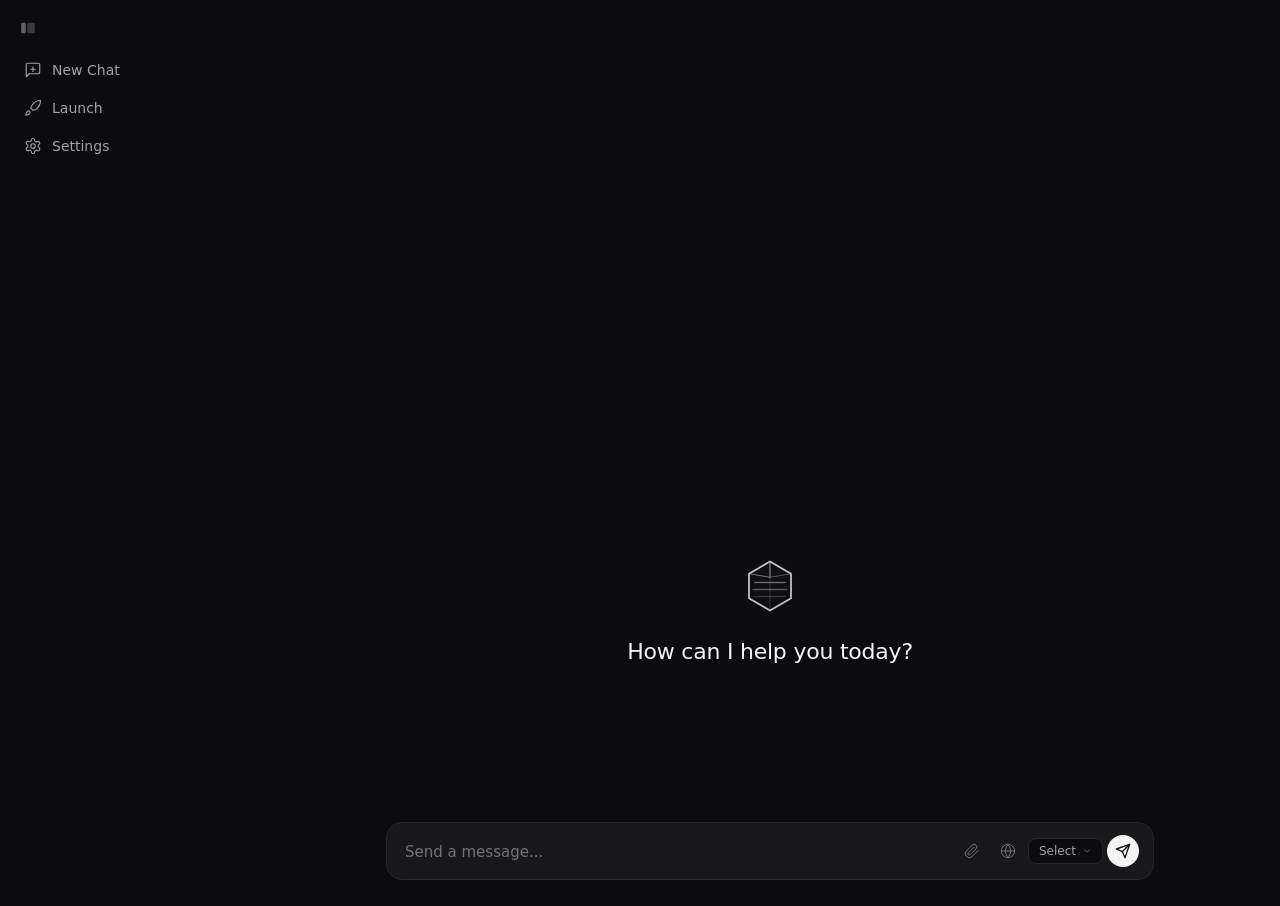
<file: src/Ollama2/Web/index.html>
<!DOCTYPE html>
<html lang="en">
<head>
<meta charset="utf-8" />
<meta name="viewport" content="width=device-width, initial-scale=1" />
<title>Onyx</title>
<link rel="stylesheet" href="styles.css" />
</head>
<body>
<div id="app">
  <button class="sidebar-toggle" id="sidebarToggle" title="Toggle sidebar">
    <svg viewBox="0 0 24 24" width="18" height="18" fill="currentColor" stroke="none"><rect x="3" y="5" width="6" height="14" rx="1.5" opacity="0.85"/><rect x="11" y="5" width="10" height="14" rx="1.5" opacity="0.45"/></svg>
  </button>

  <!-- Sidebar -->
  <aside id="sidebar">
    <div class="sidebar-header">
      <button id="newChatBtn" class="nav-btn" title="New Chat">
        <svg viewBox="0 0 24 24" fill="none" stroke="currentColor" stroke-width="1.5" stroke-linecap="round" stroke-linejoin="round">
          <path d="M21 15a2 2 0 0 1-2 2H7l-4 4V5a2 2 0 0 1 2-2h14a2 2 0 0 1 2 2z"/>
          <line x1="12" y1="8" x2="12" y2="14"/>
          <line x1="9" y1="11" x2="15" y2="11"/>
        </svg>
        <span>New Chat</span>
      </button>
      <button id="launchBtn" class="nav-btn" title="Launch">
        <svg viewBox="0 0 24 24" fill="none" stroke="currentColor" stroke-width="1.5" stroke-linecap="round" stroke-linejoin="round">
          <path d="M4.5 16.5c-1.5 1.26-2 5-2 5s3.74-.5 5-2c.71-.84.7-2.13-.09-2.91a2.18 2.18 0 0 0-2.91-.09z"/>
          <path d="M12 15l-3-3a22 22 0 0 1 2-3.95A12.88 12.88 0 0 1 22 2c0 2.72-.78 7.5-6.11 11.89L12 15z"/>
        </svg>
        <span>Launch</span>
      </button>
      <button id="settingsBtn" class="nav-btn" title="Settings">
        <svg viewBox="0 0 24 24" fill="none" stroke="currentColor" stroke-width="1.5" stroke-linecap="round" stroke-linejoin="round">
          <path d="M12.22 2h-.44a2 2 0 0 0-2 2v.18a2 2 0 0 1-1 1.72l-.43.25a2 2 0 0 1-2 0l-.15-.08a2 2 0 0 0-2.73.73l-.22.38a2 2 0 0 0 .73 2.73l.15.1a2 2 0 0 1 1 1.72v.51a2 2 0 0 1-1 1.72l-.15.09a2 2 0 0 0-.73 2.73l.22.38a2 2 0 0 0 2.73.73l.15-.08a2 2 0 0 1 2 0l.43.25a2 2 0 0 1 1 1.72V20a2 2 0 0 0 2 2h.44a2 2 0 0 0 2-2v-.18a2 2 0 0 1 1-1.72l.43-.25a2 2 0 0 1 2 0l.15.08a2 2 0 0 0 2.73-.73l.22-.38a2 2 0 0 0-.73-2.73l-.15-.1a2 2 0 0 1-1-1.72v-.51a2 2 0 0 1 1-1.72l.15-.09a2 2 0 0 0 .73-2.73l-.22-.38a2 2 0 0 0-2.73-.73l-.15.08a2 2 0 0 1-2 0l-.43-.25a2 2 0 0 1-1-1.72V4a2 2 0 0 0-2-2z"/><circle cx="12" cy="12" r="3"/>
        </svg>
        <span>Settings</span>
      </button>
    </div>
    <div id="chatList" class="chat-list-section"></div>
  </aside>

  <!-- Main -->
  <main id="main">
    <!-- Chat View -->
    <div id="viewChat" class="chat-area active">
      <div id="topbar">
        <button class="icon-btn hidden" id="topbarNewChat" title="New Chat" style="margin-left:auto">
          <svg viewBox="0 0 24 24" width="18" height="18" fill="none" stroke="currentColor" stroke-width="2" stroke-linecap="round" stroke-linejoin="round"><path d="M21 15a2 2 0 0 1-2 2H7l-4 4V5a2 2 0 0 1 2-2h14a2 2 0 0 1 2 2z"/><line x1="12" y1="8" x2="12" y2="14"/><line x1="9" y1="11" x2="15" y2="11"/></svg>
        </button>
      </div>
      <div id="messages" class="messages"></div>
      <div id="emptyState" class="empty-state">
        <div class="empty-logo">
          <svg viewBox="0 0 64 64" fill="none" xmlns="http://www.w3.org/2000/svg">
            <!-- Onyx gem: hexagonal crystal with characteristic banding -->
            <path d="M32 4 L56 18 L56 46 L32 60 L8 46 L8 18 Z" stroke="currentColor" stroke-width="2" stroke-linejoin="round"/>
            <!-- Top facet -->
            <path d="M32 4 L32 22 L8 18 Z" stroke="currentColor" stroke-width="1.2" opacity="0.5" stroke-linejoin="round"/>
            <path d="M32 4 L32 22 L56 18 Z" stroke="currentColor" stroke-width="1.2" opacity="0.35" stroke-linejoin="round"/>
            <!-- Banding (the hallmark of onyx) -->
            <path d="M14 28 L50 28" stroke="currentColor" stroke-width="1.5" opacity="0.55"/>
            <path d="M12 36 L52 36" stroke="currentColor" stroke-width="1.5" opacity="0.4"/>
            <path d="M14 44 L50 44" stroke="currentColor" stroke-width="1.5" opacity="0.25"/>
            <!-- Bottom facet -->
            <path d="M32 22 L8 18 L8 46 L32 60 Z" stroke="currentColor" stroke-width="1" opacity="0.15" stroke-linejoin="round"/>
            <path d="M32 22 L56 18 L56 46 L32 60 Z" stroke="currentColor" stroke-width="1" opacity="0.1" stroke-linejoin="round"/>
          </svg>
        </div>
        <div class="empty-welcome">How can I help you today?</div>
      </div>
      <div class="composer-wrapper">
        <div class="composer-box">
          <div id="pendingImages" class="pending-images"></div>
          <div class="composer-input-row">
            <textarea id="promptInput" rows="1" placeholder="Send a message..."></textarea>
            <input type="file" id="fileInput" accept="image/*" multiple style="display:none">
            <div class="composer-actions">
              <button id="attachBtn" class="icon-btn" title="Attach file">
                <svg viewBox="0 0 24 24" width="16" height="16" fill="none" stroke="currentColor" stroke-width="1.5" stroke-linecap="round" stroke-linejoin="round">
                  <path d="m21.44 11.05-9.19 9.19a6 6 0 0 1-8.49-8.49l8.57-8.57A4 4 0 1 1 18 8.84L9.41 17.41a2 2 0 0 1-2.83-2.83L15.07 6.1"/>
                </svg>
              </button>
              <button id="webSearchToggle" class="icon-btn" title="Search the web">
                <svg viewBox="0 0 24 24" width="16" height="16" fill="none" stroke="currentColor" stroke-width="1.5" stroke-linecap="round" stroke-linejoin="round">
                  <circle cx="12" cy="12" r="10"/><path d="M2 12h20"/><path d="M12 2a15.3 15.3 0 0 1 4 10 15.3 15.3 0 0 1-4 10 15.3 15.3 0 0 1-4-10 15.3 15.3 0 0 1 4-10z"/>
                </svg>
              </button>
              <div class="model-picker" id="composerModelPicker">
                <button id="modelPill" class="model-btn">
                  <span id="composerModelLabel">Select</span>
                  <svg viewBox="0 0 24 24" width="10" height="10" fill="none" stroke="currentColor" stroke-width="2" stroke-linecap="round" stroke-linejoin="round"><path d="m6 9 6 6 6-6"/></svg>
                </button>
                <div id="modelMenu" class="model-menu"></div>
                <div id="effortMenu" class="effort-menu"></div>
              </div>
              <button id="sendBtn" class="send-btn" title="Send message">
                <svg viewBox="0 0 24 24" width="16" height="16" fill="none" stroke="currentColor" stroke-width="2" stroke-linecap="round" stroke-linejoin="round">
                  <path d="M22 2L11 13"/>
                  <path d="M22 2l-7 20-4-9-9-4 20-7z"/>
                </svg>
              </button>
              <button id="stopBtn" class="send-btn hidden" title="Stop generation">
                <svg viewBox="0 0 24 24" width="16" height="16" fill="none" stroke="currentColor" stroke-width="2" stroke-linecap="round" stroke-linejoin="round"><rect x="6" y="6" width="12" height="12" rx="2"/></svg>
              </button>
            </div>
          </div>
        </div>
      </div>
    </div>

    <!-- Launch View -->
    <div id="viewLaunch" class="chat-area">
      <div id="topbar">
        <button class="back-btn" id="backFromLaunch">
          <svg viewBox="0 0 24 24" width="20" height="20" fill="none" stroke="currentColor" stroke-width="2" stroke-linecap="round" stroke-linejoin="round"><path d="m12 19-7-7 7-7"/><path d="M19 12H5"/></svg>
        </button>
        <span class="page-title">Launch</span>
      </div>
      <div class="page-content">
        <div class="page-header">
          <h1>Launch</h1>
          <p>Copy a command and run it in your terminal.</p>
        </div>
        <div class="launch-list" id="launchList"></div>
      </div>
    </div>

    <!-- Settings View -->
    <div id="viewSettings" class="chat-area">
      <div id="topbar">
        <button class="back-btn" id="backFromSettings">
          <svg viewBox="0 0 24 24" width="20" height="20" fill="none" stroke="currentColor" stroke-width="2" stroke-linecap="round" stroke-linejoin="round"><path d="m12 19-7-7 7-7"/><path d="M19 12H5"/></svg>
        </button>
        <span class="page-title">Settings</span>
        <span class="app-version" id="appVersion">v2.5.4</span>
      </div>
      <div class="page-content">
        <div class="settings-card">
          <!-- Profile -->
          <div class="settings-profile">
            <div class="profile-left">
              <div class="profile-name" id="profileName">User</div>
              <div class="profile-email" id="profileEmail">Local instance</div>
            </div>
            <div class="profile-right">
              <div class="profile-avatar" id="profileAvatar">U</div>
            </div>
          </div>
          <!-- Default model -->
          <div class="settings-input-row">
            <div style="display:flex;align-items:center;margin-bottom:4px">
              <div class="settings-row-icon">
                <svg viewBox="0 0 24 24" width="20" height="20" fill="none" stroke="currentColor" stroke-width="1.5" stroke-linecap="round" stroke-linejoin="round">
                  <rect width="18" height="18" x="3" y="3" rx="2" ry="2"/><path d="M9 3v18"/><path d="M15 3v18"/>
                </svg>
              </div>
              <div class="settings-row-text">
                <div class="settings-row-title">Default model</div>
                <div class="settings-row-desc">The model used for new chats.</div>
              </div>
            </div>
            <div class="settings-input-wrap">
              <select id="defaultModelSelect" style="flex:1;padding:9px 12px;background:var(--bg);border:1px solid var(--border-light);border-radius:8px;color:var(--text);font-size:14px"></select>
            </div>
          </div>
          <!-- Cloud -->
          <div class="settings-row">
            <div style="display:flex;align-items:center;flex:1">
              <div class="settings-row-icon">
                <svg viewBox="0 0 24 24" width="20" height="20" fill="none" stroke="currentColor" stroke-width="1.5" stroke-linecap="round" stroke-linejoin="round">
                  <path d="M17.5 19c0-3.037-2.463-5.5-5.5-5.5S6.5 15.963 6.5 19"/><path d="M19 19a7 7 0 1 0-11.95-4.95A5.5 5.5 0 0 0 5 19h14z"/>
                </svg>
              </div>
              <div class="settings-row-text">
                <div class="settings-row-title">Cloud</div>
                <div class="settings-row-desc">Enable cloud models and web search.</div>
              </div>
            </div>
            <div class="toggle on" id="toggleCloud"></div>
          </div>
          <!-- Auto-download -->
          <div class="settings-row">
            <div style="display:flex;align-items:center;flex:1">
              <div class="settings-row-icon">
                <svg viewBox="0 0 24 24" width="20" height="20" fill="none" stroke="currentColor" stroke-width="1.5" stroke-linecap="round" stroke-linejoin="round">
                  <path d="M21 15v4a2 2 0 0 1-2 2H5a2 2 0 0 1-2-2v-4"/><polyline points="7 10 12 15 17 10"/><line x1="12" y1="15" x2="12" y2="3"/>
                </svg>
              </div>
              <div class="settings-row-text">
                <div class="settings-row-title">Auto-download updates</div>
                <div class="settings-row-desc">Automatically check and download updates on startup.</div>
              </div>
            </div>
            <div style="display:flex;align-items:center;gap:8px">
              <button class="pill-btn outline" id="checkNowBtn" style="font-size:12px;padding:5px 12px">Check now</button>
              <div class="toggle on" id="toggleAutoUpdate"></div>
            </div>
          </div>
          <!-- Expose to network -->
          <div class="settings-row">
            <div style="display:flex;align-items:center;flex:1">
              <div class="settings-row-icon">
                <svg viewBox="0 0 24 24" width="20" height="20" fill="none" stroke="currentColor" stroke-width="1.5" stroke-linecap="round" stroke-linejoin="round">
                  <path d="M12 20h.01"/><path d="M2 8.82a15 15 0 0 1 20 0"/><path d="M5 12.859a10 10 0 0 1 14 0"/><path d="M8.5 16.429a5 5 0 0 1 7 0"/>
                </svg>
              </div>
              <div class="settings-row-text">
                <div class="settings-row-title">Expose to the network</div>
                <div class="settings-row-desc">Allow other devices or services to access the local server.</div>
              </div>
            </div>
            <div class="toggle on" id="toggleNetwork"></div>
          </div>
          <!-- Model location -->
          <div class="settings-input-row">
            <div style="display:flex;align-items:center;margin-bottom:4px">
              <div class="settings-row-icon">
                <svg viewBox="0 0 24 24" width="20" height="20" fill="none" stroke="currentColor" stroke-width="1.5" stroke-linecap="round" stroke-linejoin="round">
                  <path d="M22 19a2 2 0 0 1-2 2H4a2 2 0 0 1-2-2V5a2 2 0 0 1 2-2h5l2 3h9a2 2 0 0 1 2 2z"/>
                </svg>
              </div>
              <div class="settings-row-text">
                <div class="settings-row-title">Model location</div>
                <div class="settings-row-desc">Location where models are stored.</div>
              </div>
            </div>
            <div class="settings-input-wrap">
              <input type="text" id="modelPathInput" value="C:\Users\kotas\.ollama\models" readonly />
              <button class="pill-btn outline" id="browseModelPath">Browse</button>
            </div>
          </div>
          <!-- Context length -->
          <div class="settings-slider-row">
            <div style="display:flex;align-items:center;margin-bottom:4px">
              <div class="settings-row-icon">
                <svg viewBox="0 0 24 24" width="20" height="20" fill="none" stroke="currentColor" stroke-width="1.5" stroke-linecap="round" stroke-linejoin="round">
                  <path d="M4.5 16.5c-1.5 1.26-2 5-2 5s3.74-.5 5-2c.71-.84.7-2.13-.09-2.91a2.18 2.18 0 0 0-2.91-.09z"/>
                  <path d="M12 15-3-3a22 22 0 0 1 2-3.95A12.88 12.88 0 0 1 22 2c0 2.72-.78 7.5-6.11 11.89L12 15z"/>
                </svg>
              </div>
              <div class="settings-row-text">
                <div class="settings-row-title">Context length <span id="contextValue" style="color:var(--text-muted);font-size:12px;font-weight:400;margin-left:6px">256k</span></div>
                <div class="settings-row-desc">Context length determines how much of your conversation local LLMs can remember and use to generate responses.</div>
              </div>
            </div>
            <div class="slider-wrap" id="contextSliderWrap">
              <div class="slider-track-bg"></div>
              <div class="slider-track-fill" id="contextSliderFill"></div>
              <div class="slider-thumb" id="contextSliderThumb"></div>
            </div>
            <div class="slider-labels">
              <span data-idx="0">4k</span><span data-idx="1">8k</span><span data-idx="2">16k</span><span data-idx="3">32k</span><span data-idx="4">64k</span><span data-idx="5">128k</span><span data-idx="6">256k</span>
            </div>
          </div>
          <!-- Close behavior -->
          <div class="settings-row">
            <div style="display:flex;align-items:center;flex:1">
              <div class="settings-row-icon">
                <svg viewBox="0 0 24 24" width="20" height="20" fill="none" stroke="currentColor" stroke-width="1.5" stroke-linecap="round" stroke-linejoin="round">
                  <rect width="18" height="18" x="3" y="3" rx="2" ry="2"/><path d="M9 3v18"/><path d="M15 3v18"/>
                </svg>
              </div>
              <div class="settings-row-text">
                <div class="settings-row-title">Close behavior</div>
                <div class="settings-row-desc">What happens when you close the window.</div>
              </div>
            </div>
            <div class="close-behavior-options" id="closeBehaviorOptions">
              <button class="pill-btn outline" data-val="tray" id="cbTray">Keep running</button>
              <button class="pill-btn outline" data-val="quit" id="cbQuit">Quit</button>
            </div>
          </div>
          <!-- Effort -->
          <div class="settings-row">
            <div style="display:flex;align-items:center;flex:1">
              <div class="settings-row-icon">
                <svg viewBox="0 0 24 24" width="20" height="20" fill="none" stroke="currentColor" stroke-width="1.5" stroke-linecap="round" stroke-linejoin="round">
                  <path d="M13 2 3 14h9l-1 8 10-12h-9l1-8z"/>
                </svg>
              </div>
              <div class="settings-row-text">
                <div class="settings-row-title">Effort</div>
                <div class="settings-row-desc">Higher effort means more thorough responses but takes longer.</div>
              </div>
            </div>
            <div class="close-behavior-options" id="effortOptions">
              <button class="pill-btn outline" data-val="low" id="effLow">Low</button>
              <button class="pill-btn outline" data-val="medium" id="effMedium">Medium</button>
              <button class="pill-btn outline" data-val="high" id="effHigh">High</button>
              <button class="pill-btn outline" data-val="max" id="effMax">Max</button>
            </div>
          </div>
          <!-- Thinking -->
          <div class="settings-row">
            <div style="display:flex;align-items:center;flex:1">
              <div class="settings-row-icon">
                <svg viewBox="0 0 24 24" width="20" height="20" fill="none" stroke="currentColor" stroke-width="1.5" stroke-linecap="round" stroke-linejoin="round">
                  <path d="M12 3a9 9 0 1 0 9 9c0-.46-.04-.92-.1-1.36a5.389 5.389 0 0 1-4.4 2.26 5.403 5.403 0 0 1-3.14-9.8c-.44-.06-.9-.1-1.36-.1z"/>
                </svg>
              </div>
              <div class="settings-row-text">
                <div class="settings-row-title">Thinking</div>
                <div class="settings-row-desc">Enable step-by-step reasoning for complex tasks.</div>
              </div>
            </div>
            <div class="toggle" id="toggleThinking"></div>
          </div>
          <!-- Release Notes -->
          <div class="settings-row" id="releaseNotesRow" style="cursor:pointer">
            <div style="display:flex;align-items:center;flex:1">
              <div class="settings-row-icon">
                <svg viewBox="0 0 24 24" width="20" height="20" fill="none" stroke="currentColor" stroke-width="1.5" stroke-linecap="round" stroke-linejoin="round">
                  <path d="M14 2H6a2 2 0 0 0-2 2v16a2 2 0 0 0 2 2h12a2 2 0 0 0 2-2V8z"/><polyline points="14 2 14 8 20 8"/><line x1="16" y1="13" x2="8" y2="13"/><line x1="16" y1="17" x2="8" y2="17"/><polyline points="10 9 9 9 8 9"/>
                </svg>
              </div>
              <div class="settings-row-text">
                <div class="settings-row-title">Release Notes</div>
                <div class="settings-row-desc">See what's new and what changed.</div>
              </div>
            </div>
            <svg viewBox="0 0 24 24" width="16" height="16" fill="none" stroke="currentColor" stroke-width="2" stroke-linecap="round" stroke-linejoin="round" style="color:var(--text-muted);flex-shrink:0"><polyline points="9 18 15 12 9 6"/></svg>
          </div>
        </div>
        <div class="settings-footer">
          <button class="pill-btn primary" id="resetDefaults" style="background:var(--text);color:var(--bg)">Reset to defaults</button>
        </div>
      </div>
    </div>

    <!-- Release Notes View -->
    <div id="viewReleaseNotes" class="chat-area">
      <div id="topbar">
        <button class="back-btn" id="backFromReleaseNotes">
          <svg viewBox="0 0 24 24" width="20" height="20" fill="none" stroke="currentColor" stroke-width="2" stroke-linecap="round" stroke-linejoin="round"><path d="m12 19-7-7 7-7"/><path d="M19 12H5"/></svg>
        </button>
        <span class="page-title">Release Notes</span>
        <span class="app-version" id="releaseNotesVersion"></span>
      </div>
      <div class="page-content" id="releaseNotesContent" style="max-width:640px;margin:0 auto">
        <div style="text-align:center;padding:40px;color:var(--text-muted)">Loading…</div>
      </div>
    </div>
  </main>
</div>

<div id="modalRoot" style="position:fixed;inset:0;background:rgba(0,0,0,0.6);display:flex;align-items:center;justify-content:center;z-index:100;visibility:hidden;opacity:0;transition:opacity 0.15s"></div>

<script src="md.js"></script>
<script src="app.js"></script>
</body>
</html>
</file>
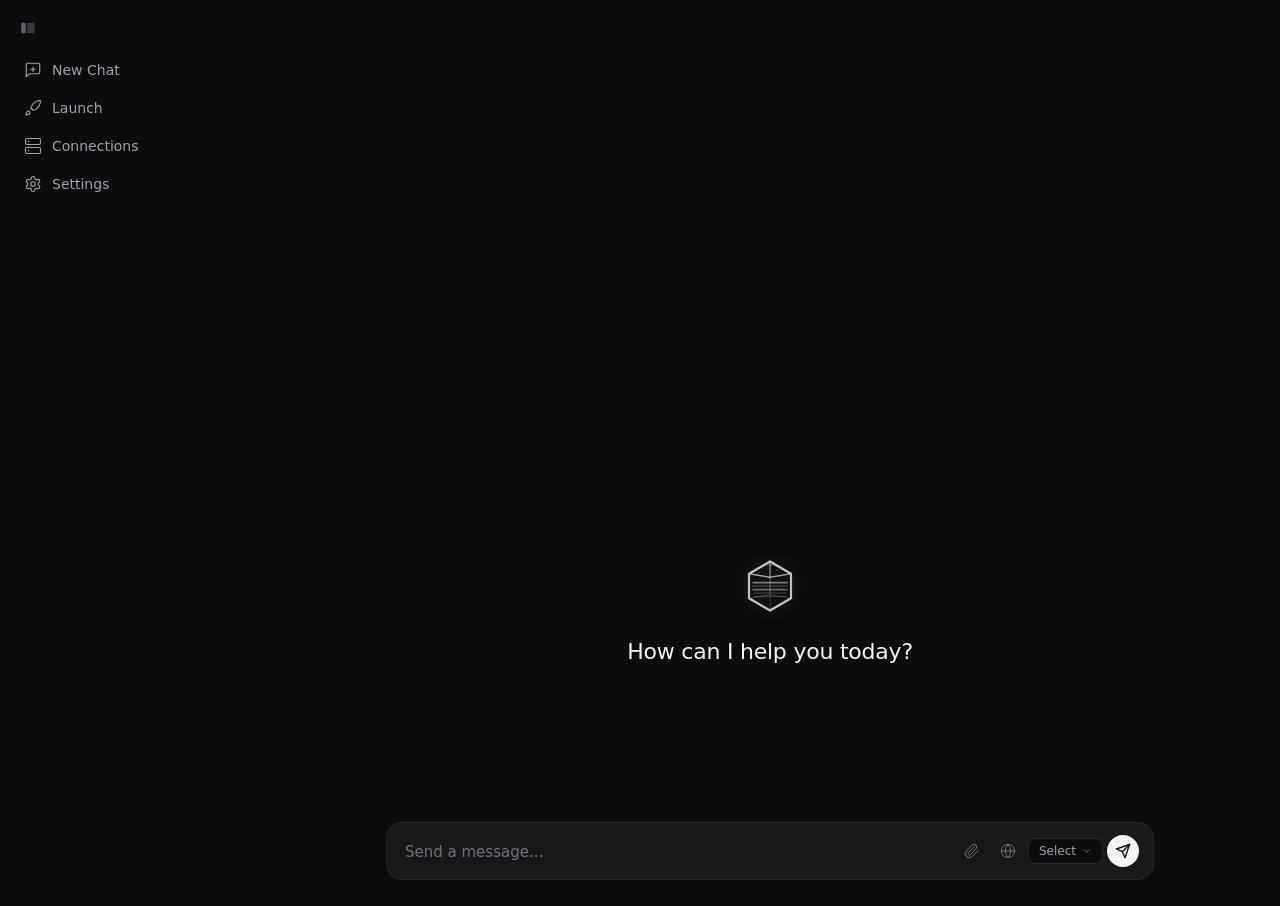
<file: src/Onyx.Core/Web/index.html>
<!DOCTYPE html>
<html lang="en">
<head>
<meta charset="utf-8" />
<meta name="viewport" content="width=device-width, initial-scale=1" />
<title>Onyx</title>
<link rel="stylesheet" href="styles.css" />
</head>
<body>
<div id="app">
  <button class="sidebar-toggle" id="sidebarToggle" title="Toggle sidebar">
    <svg viewBox="0 0 24 24" width="18" height="18" fill="currentColor" stroke="none"><rect x="3" y="5" width="6" height="14" rx="1.5" opacity="0.85"/><rect x="11" y="5" width="10" height="14" rx="1.5" opacity="0.45"/></svg>
  </button>

  <!-- Sidebar -->
  <aside id="sidebar">
    <div class="sidebar-header">
      <button id="newChatBtn" class="nav-btn" title="New Chat">
        <svg viewBox="0 0 24 24" fill="none" stroke="currentColor" stroke-width="1.5" stroke-linecap="round" stroke-linejoin="round">
          <path d="M21 15a2 2 0 0 1-2 2H7l-4 4V5a2 2 0 0 1 2-2h14a2 2 0 0 1 2 2z"/>
          <line x1="12" y1="8" x2="12" y2="14"/>
          <line x1="9" y1="11" x2="15" y2="11"/>
        </svg>
        <span>New Chat</span>
      </button>
      <button id="launchBtn" class="nav-btn" title="Launch">
        <svg viewBox="0 0 24 24" fill="none" stroke="currentColor" stroke-width="1.5" stroke-linecap="round" stroke-linejoin="round">
          <path d="M4.5 16.5c-1.5 1.26-2 5-2 5s3.74-.5 5-2c.71-.84.7-2.13-.09-2.91a2.18 2.18 0 0 0-2.91-.09z"/>
          <path d="M12 15l-3-3a22 22 0 0 1 2-3.95A12.88 12.88 0 0 1 22 2c0 2.72-.78 7.5-6.11 11.89L12 15z"/>
        </svg>
        <span>Launch</span>
      </button>
      <button id="connectionsBtn" class="nav-btn" title="Connections">
        <svg viewBox="0 0 24 24" fill="none" stroke="currentColor" stroke-width="1.5" stroke-linecap="round" stroke-linejoin="round">
          <rect x="2" y="2" width="20" height="8" rx="2"/>
          <rect x="2" y="14" width="20" height="8" rx="2"/>
          <line x1="6" y1="6" x2="6.01" y2="6" stroke-width="2" stroke-linecap="round"/>
          <line x1="6" y1="18" x2="6.01" y2="18" stroke-width="2" stroke-linecap="round"/>
        </svg>
        <span>Connections</span>
      </button>
      <button id="settingsBtn" class="nav-btn" title="Settings">
        <svg viewBox="0 0 24 24" fill="none" stroke="currentColor" stroke-width="1.5" stroke-linecap="round" stroke-linejoin="round">
          <path d="M12.22 2h-.44a2 2 0 0 0-2 2v.18a2 2 0 0 1-1 1.72l-.43.25a2 2 0 0 1-2 0l-.15-.08a2 2 0 0 0-2.73.73l-.22.38a2 2 0 0 0 .73 2.73l.15.1a2 2 0 0 1 1 1.72v.51a2 2 0 0 1-1 1.72l-.15.09a2 2 0 0 0-.73 2.73l.22.38a2 2 0 0 0 2.73.73l.15-.08a2 2 0 0 1 2 0l.43-.25a2 2 0 0 1 1 1.72V20a2 2 0 0 0 2 2h.44a2 2 0 0 0 2-2v-.18a2 2 0 0 1 1-1.72l.43-.25a2 2 0 0 1 2 0l.15.08a2 2 0 0 0 2.73-.73l.22-.38a2 2 0 0 0-.73-2.73l-.15-.1a2 2 0 0 1-1-1.72v-.51a2 2 0 0 1 1-1.72l.15-.09a2 2 0 0 0 .73-2.73l-.22-.38a2 2 0 0 0-2.73-.73l-.15.08a2 2 0 0 1-2 0l-.43-.25a2 2 0 0 1-1-1.72V4a2 2 0 0 0-2-2z"/><circle cx="12" cy="12" r="3"/>
        </svg>
        <span>Settings</span>
      </button>
    </div>
    <div id="chatList" class="chat-list-section"></div>
  </aside>

  <!-- Main -->
  <main id="main">
    <!-- Chat View -->
    <div id="viewChat" class="chat-area active">
      <div id="topbar">
        <button class="icon-btn hidden" id="topbarNewChat" title="New Chat" style="margin-left:auto">
          <svg viewBox="0 0 24 24" width="18" height="18" fill="none" stroke="currentColor" stroke-width="2" stroke-linecap="round" stroke-linejoin="round"><path d="M21 15a2 2 0 0 1-2 2H7l-4 4V5a2 2 0 0 1 2-2h14a2 2 0 0 1 2 2z"/><line x1="12" y1="8" x2="12" y2="14"/><line x1="9" y1="11" x2="15" y2="11"/></svg>
        </button>
      </div>
      <div id="messages" class="messages"></div>
      <div id="emptyState" class="empty-state">
        <div class="empty-logo">
          <svg viewBox="0 0 64 64" fill="none" xmlns="http://www.w3.org/2000/svg">
            <!-- Onyx gem: detailed hexagonal crystal with realistic facets and banding -->
            <!-- Outer crystal outline -->
            <path d="M32 4 L56 18 L56 46 L32 60 L8 46 L8 18 Z" stroke="currentColor" stroke-width="2.5" stroke-linejoin="round"/>
            <!-- Top-left facet -->
            <path d="M32 4 L8 18 L32 22 Z" stroke="currentColor" stroke-width="1.2" opacity="0.55" stroke-linejoin="round" fill="currentColor" fill-opacity="0.04"/>
            <!-- Top-right facet -->
            <path d="M32 4 L56 18 L32 22 Z" stroke="currentColor" stroke-width="1.2" opacity="0.4" stroke-linejoin="round" fill="currentColor" fill-opacity="0.02"/>
            <!-- Center horizontal divider -->
            <path d="M8 18 L32 22 L56 18" stroke="currentColor" stroke-width="1.5" opacity="0.6" stroke-linejoin="round"/>
            <!-- Left mid facet -->
            <path d="M8 18 L32 22 L32 42 L8 46 Z" stroke="currentColor" stroke-width="1" opacity="0.2" stroke-linejoin="round" fill="currentColor" fill-opacity="0.03"/>
            <!-- Right mid facet -->
            <path d="M56 18 L32 22 L32 42 L56 46 Z" stroke="currentColor" stroke-width="1" opacity="0.15" stroke-linejoin="round" fill="currentColor" fill-opacity="0.015"/>
            <!-- Banding layer 1 (prominent) -->
            <path d="M12 28 L52 28" stroke="currentColor" stroke-width="2" opacity="0.6"/>
            <!-- Banding layer 2 -->
            <path d="M11 32 L53 32" stroke="currentColor" stroke-width="1.2" opacity="0.35"/>
            <!-- Banding layer 3 (prominent) -->
            <path d="M12 36 L52 36" stroke="currentColor" stroke-width="2" opacity="0.5"/>
            <!-- Banding layer 4 -->
            <path d="M13 40 L51 40" stroke="currentColor" stroke-width="1.2" opacity="0.3"/>
            <!-- Banding layer 5 -->
            <path d="M14 44 L50 44" stroke="currentColor" stroke-width="1.5" opacity="0.2"/>
            <!-- Center vertical facet line -->
            <path d="M32 22 L32 42" stroke="currentColor" stroke-width="1" opacity="0.25"/>
            <!-- Bottom-left facet -->
            <path d="M8 46 L32 42 L32 60 Z" stroke="currentColor" stroke-width="1" opacity="0.15" stroke-linejoin="round" fill="currentColor" fill-opacity="0.02"/>
            <!-- Bottom-right facet -->
            <path d="M56 46 L32 42 L32 60 Z" stroke="currentColor" stroke-width="1" opacity="0.1" stroke-linejoin="round" fill="currentColor" fill-opacity="0.01"/>
            <!-- Subtle inner highlight (light reflection) -->
            <path d="M28 8 L36 8" stroke="currentColor" stroke-width="1.5" opacity="0.3" stroke-linecap="round"/>
            <!-- Sparkle accent -->
            <circle cx="40" cy="14" r="0.8" fill="currentColor" opacity="0.5"/>
            <circle cx="22" cy="50" r="0.6" fill="currentColor" opacity="0.3"/>
          </svg>
        </div>
        <div class="empty-welcome">How can I help you today?</div>
      </div>
      <div class="composer-wrapper">
        <div class="composer-box">
          <div id="pendingImages" class="pending-images"></div>
          <div class="composer-input-row">
            <textarea id="promptInput" rows="1" placeholder="Send a message..."></textarea>
            <input type="file" id="fileInput" accept="image/*" multiple style="display:none">
            <div class="composer-actions">
              <button id="attachBtn" class="icon-btn" title="Attach file">
                <svg viewBox="0 0 24 24" width="16" height="16" fill="none" stroke="currentColor" stroke-width="1.5" stroke-linecap="round" stroke-linejoin="round">
                  <path d="m21.44 11.05-9.19 9.19a6 6 0 0 1-8.49-8.49l8.57-8.57A4 4 0 1 1 18 8.84L9.41 17.41a2 2 0 0 1-2.83-2.83L15.07 6.1"/>
                </svg>
              </button>
              <button id="webSearchToggle" class="icon-btn" title="Search the web">
                <svg viewBox="0 0 24 24" width="16" height="16" fill="none" stroke="currentColor" stroke-width="1.5" stroke-linecap="round" stroke-linejoin="round">
                  <circle cx="12" cy="12" r="10"/><path d="M2 12h20"/><path d="M12 2a15.3 15.3 0 0 1 4 10 15.3 15.3 0 0 1-4 10 15.3 15.3 0 0 1-4-10 15.3 15.3 0 0 1 4-10z"/>
                </svg>
              </button>
              <div class="model-picker" id="composerModelPicker">
                <button id="modelPill" class="model-btn">
                  <span id="composerModelLabel">Select</span>
                  <svg viewBox="0 0 24 24" width="10" height="10" fill="none" stroke="currentColor" stroke-width="2" stroke-linecap="round" stroke-linejoin="round"><path d="m6 9 6 6 6-6"/></svg>
                </button>
                <div id="modelMenu" class="model-menu"></div>
                <div id="effortMenu" class="effort-menu"></div>
              </div>
              <button id="sendBtn" class="send-btn" title="Send message">
                <svg viewBox="0 0 24 24" width="16" height="16" fill="none" stroke="currentColor" stroke-width="2" stroke-linecap="round" stroke-linejoin="round">
                  <path d="M22 2L11 13"/>
                  <path d="M22 2l-7 20-4-9-9-4 20-7z"/>
                </svg>
              </button>
              <button id="stopBtn" class="send-btn hidden" title="Stop generation">
                <svg viewBox="0 0 24 24" width="16" height="16" fill="none" stroke="currentColor" stroke-width="2" stroke-linecap="round" stroke-linejoin="round"><rect x="6" y="6" width="12" height="12" rx="2"/></svg>
              </button>
            </div>
          </div>
        </div>
      </div>
    </div>

    <!-- Launch View -->
    <div id="viewLaunch" class="chat-area">
      <div id="topbar">
        <span class="page-title">Launch</span>
      </div>
      <div class="page-content">
        <div class="page-header">
          <p>Copy a command and run it in your terminal.</p>
        </div>
        <div class="launch-list" id="launchList"></div>
      </div>
    </div>

    <!-- Connections View -->
    <div id="viewConnections" class="chat-area">
      <div id="topbar">
        <button class="back-btn" id="backFromConnections">
          <svg viewBox="0 0 24 24" width="20" height="20" fill="none" stroke="currentColor" stroke-width="2" stroke-linecap="round" stroke-linejoin="round"><path d="m12 19-7-7 7-7"/><path d="M19 12H5"/></svg>
        </button>
        <span class="page-title">Connections</span>
      </div>
      <div class="page-content">
        <div class="page-header">
          <h1>Connections</h1>
          <p>Connect Onyx to your apps and services.</p>
        </div>
        <div class="connections-grid" id="connectionsGrid"></div>
      </div>
    </div>

    <!-- Settings View -->
    <div id="viewSettings" class="chat-area">
      <div id="topbar">
        <button class="back-btn" id="backFromSettings">
          <svg viewBox="0 0 24 24" width="20" height="20" fill="none" stroke="currentColor" stroke-width="2" stroke-linecap="round" stroke-linejoin="round"><path d="m12 19-7-7 7-7"/><path d="M19 12H5"/></svg>
        </button>
        <span class="page-title">Settings</span>
        <span class="app-version" id="appVersion">v2.5.4</span>
      </div>
      <div class="page-content">
        <div class="settings-card">
          <!-- Profile -->
          <div class="settings-profile">
            <div class="profile-left">
              <div class="profile-name" id="profileName">User</div>
              <div class="profile-email" id="profileEmail">Local instance</div>
            </div>
            <div class="profile-right">
              <div class="profile-avatar" id="profileAvatar">U</div>
            </div>
          </div>
          <!-- Default model -->
          <div class="settings-input-row">
            <div style="display:flex;align-items:center;margin-bottom:4px">
              <div class="settings-row-icon">
                <svg viewBox="0 0 24 24" width="20" height="20" fill="none" stroke="currentColor" stroke-width="1.5" stroke-linecap="round" stroke-linejoin="round">
                  <rect width="18" height="18" x="3" y="3" rx="2" ry="2"/><path d="M9 3v18"/><path d="M15 3v18"/>
                </svg>
              </div>
              <div class="settings-row-text">
                <div class="settings-row-title">Default model</div>
                <div class="settings-row-desc">The model used for new chats.</div>
              </div>
            </div>
            <div class="settings-input-wrap">
              <select id="defaultModelSelect" style="flex:1;padding:9px 12px;background:var(--bg);border:1px solid var(--border-light);border-radius:8px;color:var(--text);font-size:14px"></select>
            </div>
          </div>
          <!-- Cloud -->
          <div class="settings-row">
            <div style="display:flex;align-items:center;flex:1">
              <div class="settings-row-icon">
                <svg viewBox="0 0 24 24" width="20" height="20" fill="none" stroke="currentColor" stroke-width="1.5" stroke-linecap="round" stroke-linejoin="round">
                  <path d="M17.5 19c0-3.037-2.463-5.5-5.5-5.5S6.5 15.963 6.5 19"/><path d="M19 19a7 7 0 1 0-11.95-4.95A5.5 5.5 0 0 0 5 19h14z"/>
                </svg>
              </div>
              <div class="settings-row-text">
                <div class="settings-row-title">Cloud</div>
                <div class="settings-row-desc">Enable cloud models and web search.</div>
              </div>
            </div>
            <div class="toggle on" id="toggleCloud"></div>
          </div>
          <!-- Auto-download -->
          <div class="settings-row">
            <div style="display:flex;align-items:center;flex:1">
              <div class="settings-row-icon">
                <svg viewBox="0 0 24 24" width="20" height="20" fill="none" stroke="currentColor" stroke-width="1.5" stroke-linecap="round" stroke-linejoin="round">
                  <path d="M21 15v4a2 2 0 0 1-2 2H5a2 2 0 0 1-2-2v-4"/><polyline points="7 10 12 15 17 10"/><line x1="12" y1="15" x2="12" y2="3"/>
                </svg>
              </div>
              <div class="settings-row-text">
                <div class="settings-row-title">Auto-download updates</div>
                <div class="settings-row-desc">Automatically check and download updates on startup.</div>
              </div>
            </div>
            <div style="display:flex;align-items:center;gap:8px">
              <button class="pill-btn outline" id="checkNowBtn" style="font-size:12px;padding:5px 12px">Check now</button>
              <div class="toggle on" id="toggleAutoUpdate"></div>
            </div>
          </div>
          <!-- Expose to network -->
          <div class="settings-row">
            <div style="display:flex;align-items:center;flex:1">
              <div class="settings-row-icon">
                <svg viewBox="0 0 24 24" width="20" height="20" fill="none" stroke="currentColor" stroke-width="1.5" stroke-linecap="round" stroke-linejoin="round">
                  <path d="M12 20h.01"/><path d="M2 8.82a15 15 0 0 1 20 0"/><path d="M5 12.859a10 10 0 0 1 14 0"/><path d="M8.5 16.429a5 5 0 0 1 7 0"/>
                </svg>
              </div>
              <div class="settings-row-text">
                <div class="settings-row-title">Expose to the network</div>
                <div class="settings-row-desc">Allow other devices or services to access the local server.</div>
              </div>
            </div>
            <div class="toggle on" id="toggleNetwork"></div>
          </div>
          <!-- Model location -->
          <div class="settings-input-row">
            <div style="display:flex;align-items:center;margin-bottom:4px">
              <div class="settings-row-icon">
                <svg viewBox="0 0 24 24" width="20" height="20" fill="none" stroke="currentColor" stroke-width="1.5" stroke-linecap="round" stroke-linejoin="round">
                  <path d="M22 19a2 2 0 0 1-2 2H4a2 2 0 0 1-2-2V5a2 2 0 0 1 2-2h5l2 3h9a2 2 0 0 1 2 2z"/>
                </svg>
              </div>
              <div class="settings-row-text">
                <div class="settings-row-title">Model location</div>
                <div class="settings-row-desc">Location where models are stored.</div>
              </div>
            </div>
            <div class="settings-input-wrap">
              <input type="text" id="modelPathInput" value="C:\Users\kotas\.ollama\models" readonly />
              <button class="pill-btn outline" id="browseModelPath">Browse</button>
            </div>
          </div>
          <!-- Context length -->
          <div class="settings-slider-row">
            <div style="display:flex;align-items:center;margin-bottom:4px">
              <div class="settings-row-icon">
                <svg viewBox="0 0 24 24" width="20" height="20" fill="none" stroke="currentColor" stroke-width="1.5" stroke-linecap="round" stroke-linejoin="round">
                  <path d="M4.5 16.5c-1.5 1.26-2 5-2 5s3.74-.5 5-2c.71-.84.7-2.13-.09-2.91a2.18 2.18 0 0 0-2.91-.09z"/>
                  <path d="M12 15-3-3a22 22 0 0 1 2-3.95A12.88 12.88 0 0 1 22 2c0 2.72-.78 7.5-6.11 11.89L12 15z"/>
                </svg>
              </div>
              <div class="settings-row-text">
                <div class="settings-row-title">Context length <span id="contextValue" style="color:var(--text-muted);font-size:12px;font-weight:400;margin-left:6px">256k</span></div>
                <div class="settings-row-desc">Context length determines how much of your conversation local LLMs can remember and use to generate responses.</div>
              </div>
            </div>
            <div class="slider-wrap" id="contextSliderWrap">
              <div class="slider-track-bg"></div>
              <div class="slider-track-fill" id="contextSliderFill"></div>
              <div class="slider-thumb" id="contextSliderThumb"></div>
            </div>
            <div class="slider-labels">
              <span data-idx="0">4k</span><span data-idx="1">8k</span><span data-idx="2">16k</span><span data-idx="3">32k</span><span data-idx="4">64k</span><span data-idx="5">128k</span><span data-idx="6">256k</span>
            </div>
          </div>
          <!-- Close behavior -->
          <div class="settings-row">
            <div style="display:flex;align-items:center;flex:1">
              <div class="settings-row-icon">
                <svg viewBox="0 0 24 24" width="20" height="20" fill="none" stroke="currentColor" stroke-width="1.5" stroke-linecap="round" stroke-linejoin="round">
                  <rect width="18" height="18" x="3" y="3" rx="2" ry="2"/><path d="M9 3v18"/><path d="M15 3v18"/>
                </svg>
              </div>
              <div class="settings-row-text">
                <div class="settings-row-title">Close behavior</div>
                <div class="settings-row-desc">What happens when you close the window.</div>
              </div>
            </div>
            <div class="close-behavior-options" id="closeBehaviorOptions">
              <button class="pill-btn outline" data-val="tray" id="cbTray">Keep running</button>
              <button class="pill-btn outline" data-val="quit" id="cbQuit">Quit</button>
            </div>
          </div>
          <!-- Start minimized -->
          <div class="settings-row">
            <div style="display:flex;align-items:center;flex:1">
              <div class="settings-row-icon">
                <svg viewBox="0 0 24 24" width="20" height="20" fill="none" stroke="currentColor" stroke-width="1.5" stroke-linecap="round" stroke-linejoin="round">
                  <path d="M8 3v3a2 2 0 0 1-2 2H3"/><path d="M16 3v3a2 2 0 0 0 2 2h3"/><path d="M8 21v-3a2 2 0 0 0-2-2H3"/><path d="M16 21v-3a2 2 0 0 1 2-2h3"/>
                </svg>
              </div>
              <div class="settings-row-text">
                <div class="settings-row-title">Start minimized</div>
                <div class="settings-row-desc">Launch in the background without opening a window.</div>
              </div>
            </div>
            <div class="toggle" id="toggleStartMinimized"></div>
          </div>
          <!-- Effort -->
          <div class="settings-row">
            <div style="display:flex;align-items:center;flex:1">
              <div class="settings-row-icon">
                <svg viewBox="0 0 24 24" width="20" height="20" fill="none" stroke="currentColor" stroke-width="1.5" stroke-linecap="round" stroke-linejoin="round">
                  <path d="M13 2 3 14h9l-1 8 10-12h-9l1-8z"/>
                </svg>
              </div>
              <div class="settings-row-text">
                <div class="settings-row-title">Effort</div>
                <div class="settings-row-desc">Higher effort means more thorough responses but takes longer.</div>
              </div>
            </div>
            <div class="close-behavior-options" id="effortOptions">
              <button class="pill-btn outline" data-val="low" id="effLow">Low</button>
              <button class="pill-btn outline" data-val="medium" id="effMedium">Medium</button>
              <button class="pill-btn outline" data-val="high" id="effHigh">High</button>
              <button class="pill-btn outline" data-val="max" id="effMax">Max</button>
            </div>
          </div>
          <!-- Thinking -->
          <div class="settings-row">
            <div style="display:flex;align-items:center;flex:1">
              <div class="settings-row-icon">
                <svg viewBox="0 0 24 24" width="20" height="20" fill="none" stroke="currentColor" stroke-width="1.5" stroke-linecap="round" stroke-linejoin="round">
                  <path d="M12 3a9 9 0 1 0 9 9c0-.46-.04-.92-.1-1.36a5.389 5.389 0 0 1-4.4 2.26 5.403 5.403 0 0 1-3.14-9.8c-.44-.06-.9-.1-1.36-.1z"/>
                </svg>
              </div>
              <div class="settings-row-text">
                <div class="settings-row-title">Thinking</div>
                <div class="settings-row-desc">Enable step-by-step reasoning for complex tasks.</div>
              </div>
            </div>
            <div class="toggle" id="toggleThinking"></div>
          </div>
          <!-- Launch on startup -->
          <div class="settings-row">
            <div style="display:flex;align-items:center;flex:1">
              <div class="settings-row-icon">
                <svg viewBox="0 0 24 24" width="20" height="20" fill="none" stroke="currentColor" stroke-width="1.5" stroke-linecap="round" stroke-linejoin="round">
                  <path d="M19 21v-2a4 4 0 0 0-4-4H9a4 4 0 0 0-4 4v2"/><circle cx="12" cy="7" r="4"/>
                </svg>
              </div>
              <div class="settings-row-text">
                <div class="settings-row-title">Launch on startup</div>
                <div class="settings-row-desc">Start Onyx automatically when you log in.</div>
              </div>
            </div>
            <div class="toggle" id="toggleLaunchOnStartup"></div>
          </div>
          <!-- Release Notes -->
          <div class="settings-row" id="releaseNotesRow" style="cursor:pointer">
            <div style="display:flex;align-items:center;flex:1">
              <div class="settings-row-icon">
                <svg viewBox="0 0 24 24" width="20" height="20" fill="none" stroke="currentColor" stroke-width="1.5" stroke-linecap="round" stroke-linejoin="round">
                  <path d="M14 2H6a2 2 0 0 0-2 2v16a2 2 0 0 0 2 2h12a2 2 0 0 0 2-2V8z"/><polyline points="14 2 14 8 20 8"/><line x1="16" y1="13" x2="8" y2="13"/><line x1="16" y1="17" x2="8" y2="17"/><polyline points="10 9 9 9 8 9"/>
                </svg>
              </div>
              <div class="settings-row-text">
                <div class="settings-row-title">Release Notes</div>
                <div class="settings-row-desc">See what's new and what changed.</div>
              </div>
            </div>
            <svg viewBox="0 0 24 24" width="16" height="16" fill="none" stroke="currentColor" stroke-width="2" stroke-linecap="round" stroke-linejoin="round" style="color:var(--text-muted);flex-shrink:0"><polyline points="9 18 15 12 9 6"/></svg>
          </div>
        </div>
        <div class="settings-footer">
          <button class="pill-btn primary" id="resetDefaults" style="background:var(--text);color:var(--bg)">Reset to defaults</button>
        </div>
      </div>
    </div>

    <!-- Release Notes View -->
    <div id="viewReleaseNotes" class="chat-area">
      <div id="topbar">
        <button class="back-btn" id="backFromReleaseNotes">
          <svg viewBox="0 0 24 24" width="20" height="20" fill="none" stroke="currentColor" stroke-width="2" stroke-linecap="round" stroke-linejoin="round"><path d="m12 19-7-7 7-7"/><path d="M19 12H5"/></svg>
        </button>
        <span class="page-title">Release Notes</span>
        <span class="app-version" id="releaseNotesVersion"></span>
      </div>
      <div class="page-content" id="releaseNotesContent" style="max-width:640px;margin:0 auto">
        <div style="text-align:center;padding:40px;color:var(--text-muted)">Loading…</div>
      </div>
    </div>
  </main>
</div>

<div id="modalRoot" style="position:fixed;inset:0;background:rgba(0,0,0,0.6);display:flex;align-items:center;justify-content:center;z-index:100;visibility:hidden;opacity:0;transition:opacity 0.15s"></div>

<script src="md.js"></script>
<script src="app.js"></script>
</body>
</html>
</file>
<file: src/Ollama2/Web/styles.css>
:root {
  --bg: #0C0C0E;
  --surface: #18181B;
  --surface-hover: #27272A;
  --surface-pressed: #3F3F46;
  --border: #18181B;
  --border-light: #27272A;
  --text: #F4F4F5;
  --text-secondary: #A1A1AA;
  --text-muted: #71717A;
  --accent: #E4E4E7;
  --accent-dim: #A1A1AA;
  --accent-blue: #E4E4E7;
  --accent-green: #22C55E;
  --danger: #EF4444;
  --radius-sm: 6px;
  --radius-md: 8px;
  --radius-lg: 10px;
  --radius-xl: 12px;
  --radius-2xl: 16px;
  --sidebar-w: 260px;
  --content-w: 768px;
  --composer-w: 768px;
  --font: -apple-system, BlinkMacSystemFont, "Segoe UI", system-ui, sans-serif;
  --font-mono: "JetBrains Mono", "SF Mono", "Cascadia Code", Consolas, monospace;
}

* { box-sizing: border-box; margin: 0; padding: 0; }
html, body { height: 100%; overflow: hidden; }
body {
  background: var(--bg);
  color: var(--text);
  font-family: var(--font);
  font-size: 15px;
  line-height: 1.6;
  -webkit-font-smoothing: antialiased;
  -moz-osx-font-smoothing: grayscale;
}
button, input, textarea, select { font-family: inherit; outline: none; border: none; background: none; color: inherit; }
button { cursor: pointer; }
.hidden { display: none !important; }

#app { display: flex; height: 100vh; }

/* ===== Sidebar ===== */
#sidebar {
  width: var(--sidebar-w);
  background: var(--bg);
  display: flex;
  flex-direction: column;
  flex-shrink: 0;
  transition: width 0.2s cubic-bezier(0.4, 0, 0.2, 1);
}
#sidebar.collapsed { width: 0; overflow: hidden; }

.sidebar-toggle {
  position: fixed; top: 12px; left: 12px; z-index: 60;
  display: flex; align-items: center; justify-content: center;
  width: 32px; height: 32px; border-radius: var(--radius-md);
  color: var(--text-muted);
  transition: background 0.15s, color 0.15s;
}
.sidebar-toggle:hover { background: var(--surface-hover); color: var(--text); }
.sidebar-toggle svg { width: 18px; height: 18px; }

.sidebar-header { padding: 52px 12px 8px; }

.nav-btn {
  display: flex; align-items: center; gap: 10px;
  width: 100%; padding: 9px 12px; border-radius: var(--radius-md);
  color: var(--text-secondary); font-size: 14px; font-weight: 500;
  transition: background 0.15s ease, color 0.15s ease, transform 0.15s ease;
  margin-bottom: 2px;
}
.nav-btn:last-child { margin-bottom: 0; }
.nav-btn:hover {
  background: var(--surface-hover);
  color: var(--text);
}
.nav-btn:active { transform: scale(0.97); }
.nav-btn svg { width: 18px; height: 18px; stroke-width: 1.5; flex-shrink: 0; transition: transform 0.2s ease; }
.nav-btn:hover svg { transform: scale(1.1); }

/* Chat list section */
.chat-list-section { flex: 1; overflow-y: auto; padding: 8px 8px 8px; }
.chat-list-label {
  padding: 12px 12px 6px;
  font-size: 11px; font-weight: 600; color: var(--text-muted);
  text-transform: uppercase; letter-spacing: 0.06em;
}

.chat-item {
  padding: 8px 12px; border-radius: var(--radius-md);
  color: var(--text-secondary); font-size: 13px; font-weight: 400;
  cursor: pointer; transition: background 0.15s ease, color 0.15s ease, transform 0.15s ease;
  white-space: nowrap; overflow: hidden; text-overflow: ellipsis;
  margin-bottom: 1px;
  animation: slideIn 0.25s ease-out;
}
.chat-item:hover { background: var(--surface-hover); color: var(--text); transform: translateX(2px); }
@keyframes slideIn { from { opacity: 0; transform: translateX(-8px); } to { opacity: 1; transform: translateX(0); } }
.chat-item.streaming::before {
  content: "";
  display: inline-block;
  width: 6px; height: 6px;
  border-radius: 50%;
  background: var(--accent-green);
  margin-right: 7px;
  vertical-align: middle;
  animation: pulse 1.2s ease-in-out infinite;
}
@keyframes pulse { 0%, 100% { opacity: 1; } 50% { opacity: 0.3; } }
.chat-item .ci-rename-input {
  background: var(--surface); border: 1px solid var(--border-light); color: var(--text);
  border-radius: 4px; padding: 3px 7px; font-size: 13px; width: 100%;
  outline: none; caret-color: var(--text);
  box-shadow: 0 0 0 1px var(--border-light);
}
.chat-item .ci-rename-input:focus {
  border-color: var(--text-muted);
  box-shadow: 0 0 0 2px rgba(244,244,245,0.12);
}

/* Context menu */
.context-menu {
  position: fixed; z-index: 200;
  background: var(--surface); border: 1px solid var(--border-light);
  border-radius: var(--radius-lg); padding: 4px;
  box-shadow: 0 8px 24px rgba(0,0,0,0.5);
  min-width: 180px;
  animation: menuPop 0.15s cubic-bezier(0.16, 1, 0.3, 1);
}
@keyframes menuPop { from { opacity: 0; transform: scale(0.92) translateY(-4px); } to { opacity: 1; transform: scale(1) translateY(0); } }
.context-menu-item {
  display: flex; align-items: center; gap: 10px;
  padding: 8px 12px; border-radius: var(--radius-md);
  color: var(--text); font-size: 13px; cursor: pointer;
  transition: background 0.1s;
}
.context-menu-item:hover { background: var(--surface-hover); }
.context-menu-item.danger { color: var(--danger); }
.context-menu-item.danger:hover { background: rgba(239,68,68,0.1); }
.context-menu-sep { height: 1px; background: var(--border-light); margin: 4px 0; }

/* ===== Main ===== */
#main { flex: 1; display: flex; flex-direction: column; min-width: 0; position: relative; }

/* Top bar */
#topbar {
  height: 48px; display: flex; align-items: center; gap: 8px;
  padding: 0 20px; flex-shrink: 0;
  transition: padding-left 0.2s cubic-bezier(0.4, 0, 0.2, 1);
}
#topbarNewChat {
  opacity: 0; visibility: hidden; transform: scale(0.9);
  transition: opacity 0.15s ease, visibility 0.15s ease, transform 0.15s ease;
}
#topbarNewChat.hidden { display: flex !important; opacity: 0; visibility: hidden; transform: scale(0.9); }
#topbarNewChat:not(.hidden) { opacity: 1; visibility: visible; transform: scale(1); }
#topbar .page-title { font-size: 16px; font-weight: 600; color: var(--text); }
#topbar .page-subtitle { font-size: 13px; color: var(--text-secondary); margin-left: 4px; }
.back-btn { display: flex; align-items: center; padding: 6px; border-radius: var(--radius-md); color: var(--text-secondary); transition: background 0.15s, color 0.15s, transform 0.2s cubic-bezier(0.16, 1, 0.3, 1); }
.back-btn:hover { background: var(--surface-hover); color: var(--text); transform: translateX(-2px); }
.back-btn:active { transform: translateX(0) scale(0.95); }
.app-version {
  margin-left: auto; font-size: 12px; color: var(--text-muted);
  background: var(--surface); border: 1px solid var(--border-light);
  padding: 3px 10px; border-radius: 12px;
}

.spacer { flex: 1; }

/* Composer model picker */
#composerModelPicker.model-picker { position: relative; }
#composerModelPicker .model-btn {
  display: flex; align-items: center; gap: 6px;
  padding: 5px 10px; border-radius: var(--radius-md);
  background: var(--bg); color: var(--text-secondary);
  font-size: 12px; font-weight: 500; transition: background 0.1s, color 0.1s;
  border: 1px solid var(--border-light);
}
#composerModelPicker .model-btn:hover { background: var(--surface-hover); color: var(--text); }
#composerModelPicker .model-btn svg { width: 10px; height: 10px; color: var(--text-muted); }
.model-menu {
  position: fixed; min-width: 280px; max-width: 320px; max-height: 380px;
  overflow-y: auto; background: var(--surface); border: 1px solid var(--border-light);
  border-radius: var(--radius-xl); padding: 8px; z-index: 50;
  box-shadow: 0 8px 24px rgba(0,0,0,0.4);
  scrollbar-width: thin;
  opacity: 0; visibility: hidden;
  transform: translateY(8px) scale(0.98);
  transform-origin: bottom left;
  transition: opacity 0.15s ease, visibility 0.15s ease, transform 0.15s ease;
}
.model-menu.open {
  opacity: 1; visibility: visible;
  transform: translateY(0) scale(1);
}
.model-menu::-webkit-scrollbar { width: 4px; }
.model-menu::-webkit-scrollbar-thumb { background: var(--border-light); border-radius: 2px; }

.effort-menu {
  position: fixed; min-width: 260px; max-width: 300px; max-height: 380px;
  overflow-y: auto; background: var(--surface); border: 1px solid var(--border-light);
  border-radius: var(--radius-xl); padding: 8px; z-index: 50;
  box-shadow: 0 8px 24px rgba(0,0,0,0.4);
  scrollbar-width: thin;
  opacity: 0; visibility: hidden;
  transform: translateY(8px) scale(0.98);
  transform-origin: bottom left;
  transition: opacity 0.15s ease, visibility 0.15s ease, transform 0.15s ease;
}
.effort-menu.open {
  opacity: 1; visibility: visible;
  transform: translateY(0) scale(1);
}
.effort-menu::-webkit-scrollbar { width: 4px; }
.effort-menu::-webkit-scrollbar-thumb { background: var(--border-light); border-radius: 2px; }
.model-item {
  padding: 10px 12px; border-radius: var(--radius-md); cursor: pointer;
  display: flex; align-items: flex-start; justify-content: space-between; gap: 12px;
}
.model-item:hover { background: var(--surface-hover); }
.model-item.selected { background: var(--surface-hover); }
.model-item-left { min-width: 0; }
.model-item .mi-name { font-size: 13px; font-weight: 600; color: var(--text); }
.model-item .mi-desc { font-size: 12px; color: var(--text-secondary); margin-top: 3px; line-height: 1.4; }
.model-item .mi-meta { font-size: 11px; color: var(--text-muted); margin-top: 4px; }
.model-item .mi-check {
  width: 18px; height: 18px; border-radius: 50%;
  background: var(--text); color: var(--bg);
  display: flex; align-items: center; justify-content: center;
  font-size: 11px; flex-shrink: 0; margin-top: 2px;
}
.model-item .mi-check.hidden { display: none; }
.mm-sep { height: 1px; background: var(--border-light); margin: 6px 0; }
.mm-action {
  padding: 8px 10px; border-radius: var(--radius-md); color: var(--text-secondary);
  font-size: 13px; cursor: pointer; display: flex; align-items: center; gap: 8px;
}
.mm-action:hover { background: var(--surface-hover); color: var(--text); }
.mm-action svg { width: 14px; height: 14px; flex-shrink: 0; }

/* Submenu row (e.g. Effort) */
.mm-submenu-row {
  display: flex; align-items: center; justify-content: space-between;
  padding: 8px 10px; border-radius: var(--radius-md); cursor: pointer; transition: background 0.1s;
}
.mm-submenu-row:hover { background: var(--surface-hover); }
.mm-submenu-label { font-size: 13px; font-weight: 500; color: var(--text); }
.mm-submenu-val { font-size: 12px; color: var(--text-muted); display: flex; align-items: center; gap: 4px; }
.mm-submenu-val svg { color: var(--text-muted); }

/* Submenu header (back button) */
.mm-submenu-header {
  display: flex; align-items: center; gap: 6px;
  padding: 6px 10px 10px; margin: -4px -4px 4px; border-bottom: 1px solid var(--border-light);
  font-size: 13px; font-weight: 600; color: var(--text); cursor: pointer;
}
.mm-submenu-header:hover { color: var(--text-secondary); }
.mm-submenu-desc {
  padding: 4px 10px 10px; font-size: 12px; color: var(--text-secondary); line-height: 1.4;
}

/* Model menu sections */
.mm-section-label { padding: 6px 10px; font-size: 11px; font-weight: 600; color: var(--text-muted); text-transform: uppercase; letter-spacing: 0.06em; }
.mm-effort-row { padding: 8px 10px; border-radius: var(--radius-md); cursor: pointer; transition: background 0.1s; position: relative; }
.mm-effort-row:hover { background: var(--surface-hover); }
.mm-effort-row.selected { background: var(--surface-hover); }
.mm-effort-row.selected::before {
  content: ""; position: absolute; left: 0; top: 50%; transform: translateY(-50%);
  width: 3px; height: 16px; background: var(--text); border-radius: 0 2px 2px 0;
}
.mm-effort-name { font-size: 13px; font-weight: 500; color: var(--text); }
.mm-effort-default { font-size: 10px; color: var(--text-muted); font-weight: 400; margin-left: 4px; text-transform: uppercase; letter-spacing: 0.04em; }
.mm-effort-desc { font-size: 11px; color: var(--text-muted); margin-top: 1px; }

.mm-thinking-row {
  display: flex; align-items: center; justify-content: space-between;
  padding: 8px 10px; border-radius: var(--radius-md); cursor: pointer; transition: background 0.1s;
}
.mm-thinking-row:hover { background: var(--surface-hover); }
.mm-thinking-title { font-size: 13px; font-weight: 500; color: var(--text); }
.mm-thinking-desc { font-size: 11px; color: var(--text-muted); margin-top: 1px; }

.icon-btn {
  display: flex; align-items: center; justify-content: center;
  width: 32px; height: 32px; border-radius: 50%;
  color: var(--text-muted); transition: background 0.15s ease, color 0.15s ease, transform 0.15s ease;
}
.icon-btn:hover { background: var(--surface-hover); color: var(--text); transform: scale(1.05); }
.icon-btn:active { transform: scale(0.95); }
.icon-btn.active { background: var(--accent); color: var(--bg); }
.icon-btn.active:hover { opacity: 0.9; }

/* ===== Chat Area / Views ===== */
.chat-area {
  position: absolute; inset: 0;
  display: flex; flex-direction: column;
  opacity: 0; visibility: hidden;
  transform: translateY(6px);
  transition: opacity 0.25s ease, visibility 0.25s ease, transform 0.25s cubic-bezier(0.16, 1, 0.3, 1);
  overflow: hidden;
}
.chat-area.active { opacity: 1; visibility: visible; transform: translateY(0); }

/* Empty state */
.empty-state {
  flex: 1; display: flex; flex-direction: column;
  align-items: center; justify-content: center; padding: 24px;
  transition: flex 0.4s cubic-bezier(0.16, 1, 0.3, 1), padding 0.4s ease, opacity 0.3s ease;
}

/* Raised composer when chat is empty */
.chat-empty #messages { display: none; }
.chat-empty .empty-state {
  flex: 1 1 auto;
  padding: 0 24px 0;
  margin: 0;
  justify-content: center;
}
.chat-empty .composer-wrapper {
  margin: 0;
  padding: 0 24px 24px;
  max-width: var(--composer-w);
  width: 100%;
  align-self: center;
  flex-shrink: 0;
  transition: padding 0.5s ease, max-width 0.5s ease;
}
.chat-empty .composer-box {
  min-height: 56px;
  padding: 14px 16px;
  transition: min-height 0.5s ease, padding 0.5s ease, border-color 0.2s ease, box-shadow 0.2s ease;
}
.chat-empty #promptInput {
  font-size: 16px;
  transition: font-size 0.3s ease;
}
.empty-logo {
  width: 56px; height: 56px; color: var(--accent); opacity: 0.85;
  animation: float 4s ease-in-out infinite;
}
.empty-logo svg { width: 100%; height: 100%; filter: drop-shadow(0 0 12px rgba(228,228,231,0.15)); }
@keyframes float { 0%, 100% { transform: translateY(0); } 50% { transform: translateY(-6px); } }
.empty-welcome {
  font-size: 22px; font-weight: 500; color: var(--text); margin-top: 20px; letter-spacing: -0.01em;
  animation: fadeInUp 0.5s ease-out 0.15s both;
}
@keyframes fadeInUp { from { opacity: 0; transform: translateY(10px); } to { opacity: 1; transform: translateY(0); } }

/* Messages */
.messages { flex: 1; overflow-y: auto; padding: 16px 0 8px; }
.msg { max-width: var(--content-w); margin: 0 auto; padding: 12px 24px; animation: msgSlideIn 0.3s cubic-bezier(0.16, 1, 0.3, 1); }
@keyframes msgSlideIn { from { opacity: 0; transform: translateY(10px); } to { opacity: 1; transform: translateY(0); } }
.msg.user { animation: msgSlideInUser 0.3s cubic-bezier(0.16, 1, 0.3, 1); }
@keyframes msgSlideInUser { from { opacity: 0; transform: translateY(6px) scale(0.99); } to { opacity: 1; transform: translateY(0) scale(1); } }
.msg-role {
  font-size: 13px; font-weight: 600; color: var(--text-muted);
  text-transform: capitalize; margin-bottom: 8px; letter-spacing: 0.01em;
}
.msg-body { font-size: 15px; line-height: 1.7; color: var(--text); }
.msg-body p { margin-bottom: 12px; }
.msg-body p:last-child { margin-bottom: 0; }
.msg-body h1 { font-size: 1.4em; font-weight: 600; margin: 20px 0 10px; }
.msg-body h2 { font-size: 1.25em; font-weight: 600; margin: 18px 0 10px; }
.msg-body h3 { font-size: 1.1em; font-weight: 600; margin: 16px 0 8px; }
.msg-body ul, .msg-body ol { margin-bottom: 12px; padding-left: 24px; }
.msg-body li { margin: 4px 0; }
.msg-body a { color: var(--accent); text-decoration: none; }
.msg-body a:hover { text-decoration: underline; }
.msg-body blockquote { border-left: 2px solid var(--border-light); padding-left: 14px; color: var(--text-secondary); margin-bottom: 12px; }
.msg-body code { font-family: var(--font-mono); font-size: 0.88em; background: var(--surface); padding: 2px 6px; border-radius: 5px; }
.msg-body pre { background: #0d0d0d; border: 1px solid var(--border-light); border-radius: var(--radius-lg); margin-bottom: 12px; overflow: hidden; }
.msg-body pre .code-head { display: flex; align-items: center; justify-content: space-between; padding: 6px 12px; border-bottom: 1px solid var(--border-light); font-size: 12px; color: var(--text-muted); }
.msg-body pre .copy-code { color: var(--text-muted); font-size: 12px; padding: 3px 8px; border-radius: 6px; transition: background 0.1s, color 0.1s; }
.msg-body pre .copy-code:hover { color: var(--text); background: var(--surface-hover); }
.msg-body pre code { display: block; background: none; padding: 14px; overflow-x: auto; font-size: 13px; line-height: 1.5; font-family: var(--font-mono); }

.msg-actions { display: flex; gap: 4px; margin-top: 8px; animation: fadeIn 0.3s ease-out; }
.msg-actions button { color: var(--text-muted); padding: 4px 10px; border-radius: 6px; font-size: 12px; transition: background 0.15s, color 0.15s, transform 0.15s; }
.msg-actions button:hover { color: var(--text); background: var(--surface-hover); transform: translateY(-1px); }
.msg-actions button:active { transform: translateY(0); }
.msg-meta { font-size: 12px; color: var(--text-muted); margin-top: 6px; }
.msg-error { color: var(--danger); padding: 10px 0; font-size: 14px; }

/* Thinking / Thought section */
.msg-thinking {
  margin-bottom: 16px;
  border: 1px solid var(--border-light);
  border-radius: var(--radius-lg);
  overflow: hidden;
  animation: fadeIn 0.3s ease-out;
}
.msg-thinking-header {
  display: flex; align-items: center; gap: 8px;
  padding: 10px 14px;
  background: var(--surface);
  color: var(--text-secondary);
  font-size: 13px; font-weight: 500;
  cursor: pointer; user-select: none;
  transition: background 0.15s ease, color 0.15s ease;
}
.msg-thinking-header:hover { background: var(--surface-hover); color: var(--text); }
.msg-thinking-header svg {
  width: 14px; height: 14px;
  transition: transform 0.2s ease;
  flex-shrink: 0;
}
.msg-thinking.collapsed .msg-thinking-header svg { transform: rotate(-90deg); }
.msg-thinking-header .thinking-dot {
  width: 7px; height: 7px; border-radius: 50%;
  background: var(--accent-green);
  animation: pulse 1.2s ease-in-out infinite;
  flex-shrink: 0;
}
.msg-thinking-content {
  padding: 12px 14px;
  background: var(--bg);
  color: var(--text-secondary);
  font-size: 13.5px; line-height: 1.65;
  border-top: 1px solid var(--border-light);
}
.msg-thinking.collapsed .msg-thinking-content { display: none; }
.msg-thinking-content p { margin-bottom: 8px; }
.msg-thinking-content p:last-child { margin-bottom: 0; }
.msg-main-content { animation: fadeIn 0.3s ease-out; }

/* Search status */
.search-status { max-width: var(--content-w); margin: 0 auto; padding: 4px 24px 8px; font-size: 13px; color: var(--text-muted); display: flex; align-items: center; gap: 8px; animation: fadeIn 0.3s ease-out; }
.search-status .spinner { width: 14px; height: 14px; border: 2px solid var(--border-light); border-top-color: var(--text); border-radius: 50%; animation: spin 0.7s linear infinite; }
@keyframes spin { to { transform: rotate(360deg); } }

/* Sources */
.sources { max-width: var(--content-w); margin: 0 auto; padding: 4px 24px 12px; }
.sources-header {
  display: inline-flex; align-items: center; gap: 6px;
  padding: 5px 10px; border-radius: var(--radius-md);
  background: var(--surface); border: 1px solid var(--border-light);
  color: var(--text-secondary); font-size: 12px; font-weight: 500;
  cursor: pointer; user-select: none; transition: background 0.15s, color 0.15s;
}
.sources-header:hover { background: var(--surface-hover); color: var(--text); }
.sources-header svg { width: 12px; height: 12px; transition: transform 0.2s ease; }
.sources.collapsed .sources-header svg { transform: rotate(-90deg); }
.sources-list { margin-top: 8px; }
.sources.collapsed .sources-list { display: none; }
.sources:not(.collapsed) .source-card { animation: sourceCardIn 0.3s ease-out both; }
.sources:not(.collapsed) .source-card:nth-child(1) { animation-delay: 0s; }
.sources:not(.collapsed) .source-card:nth-child(2) { animation-delay: 0.04s; }
.sources:not(.collapsed) .source-card:nth-child(3) { animation-delay: 0.08s; }
.sources:not(.collapsed) .source-card:nth-child(4) { animation-delay: 0.12s; }
.sources:not(.collapsed) .source-card:nth-child(5) { animation-delay: 0.16s; }
.sources:not(.collapsed) .source-card:nth-child(n+6) { animation-delay: 0.2s; }
@keyframes sourceCardIn { from { opacity: 0; transform: translateY(6px); } to { opacity: 1; transform: translateY(0); } }
.source-card { display: block; padding: 10px 14px; background: var(--surface); border: 1px solid var(--border-light); border-radius: var(--radius-md); margin-bottom: 6px; text-decoration: none; color: inherit; transition: border-color 0.15s, background 0.15s, transform 0.15s; }
.source-card:hover { border-color: var(--text-muted); background: var(--surface-hover); transform: translateX(3px); }
.source-card .sc-title { font-size: 13px; color: var(--accent); font-weight: 500; }
.source-card .sc-url { font-size: 11px; color: var(--text-muted); margin-top: 2px; }
.source-card .sc-snippet { font-size: 12px; color: var(--text-secondary); margin-top: 4px; line-height: 1.4; }

/* Web search toggle auto state */
.icon-btn.auto { color: var(--accent-green); }

/* Cursor */
.cursor { display: inline-block; width: 8px; height: 16px; background: var(--text); border-radius: 1px; vertical-align: text-bottom; animation: blink 1.1s ease-in-out infinite; }
@keyframes blink { 0%, 100% { opacity: 1; } 50% { opacity: 0.2; } }
@keyframes msgIn {
  from { opacity: 0; transform: translateY(8px); }
  to { opacity: 1; transform: translateY(0); }
}
@keyframes fadeIn {
  from { opacity: 0; transform: translateY(4px); }
  to { opacity: 1; transform: translateY(0); }
}

/* ===== Composer ===== */
.composer-wrapper {
  padding: 12px 24px 20px; flex-shrink: 0; margin: 0;
  transition: padding 0.5s ease, max-width 0.5s ease;
}
.composer-box {
  max-width: var(--composer-w); margin: 0 auto; display: flex; flex-direction: column; gap: 0;
  background: var(--surface); border: 1px solid var(--border-light); border-radius: var(--radius-2xl);
  padding: 12px 14px; min-height: 52px;
  transition: border-color 0.2s ease, box-shadow 0.2s ease, min-height 0.5s ease, padding 0.5s ease;
}
.composer-box:focus-within { border-color: var(--surface-hover); box-shadow: 0 0 0 3px rgba(250,250,250,0.04), 0 0 20px rgba(228,228,231,0.03); }
.composer-box.drag-over { border-color: var(--accent); box-shadow: 0 0 0 3px rgba(228,228,231,0.12); }
.composer-input-row { display: flex; align-items: flex-end; gap: 8px; }
#promptInput {
  flex: 1; background: none; border: none; color: var(--text); resize: none;
  font-size: 15px; line-height: 1.5; padding: 4px; max-height: 200px;
}
#promptInput::placeholder { color: var(--text-muted); }
.composer-actions { display: flex; align-items: center; gap: 4px; flex-shrink: 0; }

/* Pending images (thumbnails in composer before sending) */
.pending-images { display: flex; flex-wrap: wrap; gap: 8px; padding-bottom: 8px; }
.pending-images:empty { display: none; }
.pending-img {
  position: relative; width: 64px; height: 64px; border-radius: var(--radius-md);
  overflow: hidden; border: 1px solid var(--border-light); flex-shrink: 0;
}
.pending-img img { width: 100%; height: 100%; object-fit: cover; }
.pending-img .pending-img-remove {
  position: absolute; top: 2px; right: 2px; width: 18px; height: 18px;
  border-radius: 50%; background: rgba(0,0,0,0.7); color: #fff;
  display: flex; align-items: center; justify-content: center; cursor: pointer;
  font-size: 12px; line-height: 1; border: none;
}
.pending-img .pending-img-remove:hover { background: rgba(0,0,0,0.9); }

/* Images in user messages */
.msg-images { display: flex; flex-wrap: wrap; gap: 8px; margin-bottom: 8px; }
.msg-images img { max-width: 200px; max-height: 200px; border-radius: var(--radius-md); border: 1px solid var(--border-light); object-fit: cover; cursor: pointer; }
.msg-images img:hover { opacity: 0.9; }

.send-btn {
  display: flex; align-items: center; justify-content: center; width: 32px; height: 32px;
  border-radius: 50%; background: var(--text); color: var(--bg);
  transition: background 0.15s ease, color 0.15s ease, transform 0.2s cubic-bezier(0.16, 1, 0.3, 1), opacity 0.15s ease, box-shadow 0.2s ease;
}
.send-btn:hover { opacity: 0.85; transform: scale(1.08); box-shadow: 0 0 12px rgba(228,228,231,0.2); }
.send-btn:active { transform: scale(0.92); }
.send-btn:disabled { opacity: 0.3; cursor: not-allowed; }
.send-btn svg { transition: transform 0.2s ease; }
.send-btn:hover svg { transform: translateX(1px) translateY(-1px); }

/* ===== Launch Page ===== */
.page-content { flex: 1; overflow-y: auto; padding: 0 24px 24px; }
.page-header { padding: 8px 0 20px; }
.page-header h1 { font-size: 24px; font-weight: 600; color: var(--text); letter-spacing: -0.02em; }
.page-header p { font-size: 14px; color: var(--text-secondary); margin-top: 4px; }

.launch-list { max-width: 720px; margin: 0 auto; }
.launch-item {
  display: flex; align-items: flex-start; gap: 12px;
  padding: 16px 0; border-bottom: 1px solid var(--border-light);
  animation: fadeInUp 0.4s ease-out both;
}
.launch-item:nth-child(1) { animation-delay: 0.02s; }
.launch-item:nth-child(2) { animation-delay: 0.06s; }
.launch-item:nth-child(3) { animation-delay: 0.1s; }
.launch-item:nth-child(4) { animation-delay: 0.14s; }
.launch-item:nth-child(5) { animation-delay: 0.18s; }
.launch-item:nth-child(6) { animation-delay: 0.22s; }
.launch-item:nth-child(7) { animation-delay: 0.26s; }
.launch-item:nth-child(8) { animation-delay: 0.3s; }
.launch-item:last-child { border-bottom: none; }
.launch-icon {
  width: 40px; height: 40px; border-radius: var(--radius-md);
  flex-shrink: 0; display: flex; align-items: center; justify-content: center;
  font-size: 20px; transition: transform 0.3s cubic-bezier(0.34, 1.56, 0.64, 1);
}
.launch-item:hover .launch-icon { transform: scale(1.15) rotate(-3deg); }
.launch-info { flex: 1; min-width: 0; }
.launch-name { font-size: 14px; font-weight: 500; color: var(--text); }
.launch-desc { font-size: 13px; color: var(--text-secondary); margin-top: 2px; }
.launch-cmd-bar {
  display: flex; align-items: center; gap: 8px;
  margin-top: 8px; padding: 8px 12px;
  background: var(--surface); border: 1px solid var(--border-light); border-radius: var(--radius-md);
}
.launch-cmd { font-family: var(--font-mono); font-size: 13px; color: var(--text-secondary); flex: 1; }
.launch-copy { color: var(--text-muted); padding: 2px; border-radius: 4px; transition: color 0.1s; }
.launch-copy:hover { color: var(--text); }

/* ===== Settings Page ===== */
.settings-card {
  max-width: 640px; margin: 0 auto;
  background: var(--surface); border: 1px solid var(--border-light); border-radius: var(--radius-xl);
  overflow: hidden;
  animation: fadeInUp 0.35s ease-out;
}

.settings-profile {
  display: flex; align-items: center; justify-content: space-between;
  padding: 20px; border-bottom: 1px solid var(--border-light);
}
.profile-left {}
.profile-name { font-size: 15px; font-weight: 600; color: var(--text); }
.profile-email { font-size: 13px; color: var(--text-secondary); margin-top: 2px; }
.profile-right { display: flex; align-items: center; gap: 12px; }
.profile-avatar {
  width: 40px; height: 40px; border-radius: 50%;
  background: var(--text); color: var(--bg);
  display: flex; align-items: center; justify-content: center;
  font-size: 16px; font-weight: 600;
  transition: transform 0.3s cubic-bezier(0.34, 1.56, 0.64, 1);
}
.profile-avatar:hover { transform: scale(1.08); }
.profile-actions { display: flex; gap: 8px; }
.pill-btn {
  padding: 6px 14px; border-radius: var(--radius-sm); font-size: 13px; font-weight: 500;
  transition: opacity 0.15s, background 0.15s, transform 0.15s;
}
.pill-btn.primary { background: var(--accent); color: var(--bg); }
.pill-btn.outline { background: transparent; border: 1px solid var(--border-light); color: var(--text); }
.pill-btn:hover { opacity: 0.85; transform: translateY(-1px); }
.pill-btn:active { transform: translateY(0) scale(0.97); }

.settings-row {
  display: flex; align-items: center; justify-content: space-between;
  padding: 16px 20px; border-bottom: 1px solid var(--border-light);
}
.settings-row:last-child { border-bottom: none; }
.settings-row-icon { width: 20px; height: 20px; color: var(--text-secondary); margin-right: 14px; flex-shrink: 0; }
.settings-row-text { flex: 1; min-width: 0; }
.settings-row-title { font-size: 14px; font-weight: 500; color: var(--text); }
.settings-row-desc { font-size: 13px; color: var(--text-secondary); margin-top: 2px; line-height: 1.4; }

/* Toggle switch */
.toggle {
  position: relative; width: 36px; height: 20px; flex-shrink: 0;
  background: var(--surface-hover); border-radius: 10px; cursor: pointer;
  transition: background 0.2s ease;
}
.toggle::after {
  content: ""; position: absolute; top: 2px; left: 2px;
  width: 16px; height: 16px; border-radius: 50%;
  background: var(--text); box-shadow: 0 1px 3px rgba(0,0,0,0.3);
  transition: transform 0.25s cubic-bezier(0.34, 1.56, 0.64, 1);
}
.toggle.on { background: var(--text); }
.toggle.on::after { transform: translateX(16px); background: var(--bg); }

.settings-input-row {
  padding: 16px 20px; border-bottom: 1px solid var(--border-light);
}
.settings-input-row:last-child { border-bottom: none; }
.settings-input-wrap {
  display: flex; align-items: center; gap: 8px; margin-top: 8px;
}
.settings-input-wrap input[type="text"] {
  flex: 1; padding: 8px 12px; background: var(--bg); border: 1px solid var(--border-light);
  border-radius: var(--radius-sm); color: var(--text); font-size: 13px; font-family: var(--font-mono);
}
.settings-input-wrap input[type="text"]:focus { border-color: var(--surface-hover); }

.settings-slider-row { padding: 16px 20px; border-bottom: 1px solid var(--border-light); }
.slider-wrap {
  position: relative; height: 20px; margin: 8px 0 4px; cursor: pointer;
}
.slider-track-bg {
  position: absolute; left: 0; right: 0; top: 50%; transform: translateY(-50%);
  height: 4px; background: var(--border-light); border-radius: 2px;
}
.slider-track-fill {
  position: absolute; left: 0; top: 50%; transform: translateY(-50%);
  height: 4px; background: var(--text); border-radius: 2px;
  width: 100%; transition: width 0.08s;
}
.slider-thumb {
  position: absolute; top: 50%; transform: translate(-50%, -50%);
  width: 16px; height: 16px; border-radius: 50%; background: var(--text);
  border: 3px solid var(--bg); box-shadow: 0 1px 6px rgba(0,0,0,0.4);
  cursor: grab; transition: transform 0.08s;
}
.slider-thumb:active { cursor: grabbing; transform: translate(-50%, -50%) scale(1.1); }
.slider-labels {
  display: flex; justify-content: space-between;
  font-size: 10px; color: var(--text-muted); margin-top: 2px;
}

.settings-footer { max-width: 640px; margin: 16px auto 0; display: flex; justify-content: flex-end; }

.close-behavior-options { display: flex; gap: 8px; }
.close-behavior-options .pill-btn { padding: 6px 14px; font-size: 13px; }
.close-behavior-options .pill-btn.selected { background: var(--text); color: var(--bg); border-color: var(--text); }

/* ===== Modal ===== */
#modalRoot { position: fixed; inset: 0; background: rgba(0,0,0,0.6); display: flex; align-items: center; justify-content: center; z-index: 100; visibility: hidden; opacity: 0; transition: opacity 0.2s ease; }
#modalRoot.visible { visibility: visible !important; opacity: 1 !important; }
.modal {
  background: var(--surface); border: 1px solid var(--border-light); border-radius: 16px;
  width: 520px; max-width: 92vw; max-height: 86vh;
  display: flex; flex-direction: column;
  transform: scale(0.92) translateY(10px); opacity: 0;
  transition: transform 0.3s cubic-bezier(0.34, 1.56, 0.64, 1), opacity 0.2s ease;
}
#modalRoot.visible .modal { transform: scale(1) translateY(0); opacity: 1; }
.modal-header { padding: 18px 20px; font-size: 16px; font-weight: 600; display: flex; align-items: center; justify-content: space-between; }
.modal-header .close-btn { color: var(--text-muted); padding: 4px 8px; border-radius: 6px; font-size: 20px; background:none; }
.modal-header .close-btn:hover { color: var(--text); background: var(--surface-hover); }
.modal-body { padding: 16px 20px; overflow-y: auto; }
.modal-footer { padding: 12px 20px; border-top: 1px solid var(--border-light); display: flex; justify-content: flex-end; gap: 8px; }
.modal .field { margin-bottom: 16px; }
.modal label { display: block; font-size: 13px; color: var(--text-secondary); margin-bottom: 6px; }
.modal input[type=text], .modal input[type=number], .modal textarea, .modal select {
  width: 100%; background: var(--bg); border: 1px solid var(--border-light); color: var(--text);
  padding: 9px 12px; border-radius: 8px; font-size: 14px;
}
.modal input:focus, .modal textarea:focus, .modal select:focus { border-color: var(--text-muted); }
.modal textarea { resize: vertical; min-height: 70px; }
.modal .row { display: flex; gap: 12px; }
.modal .row .field { flex: 1; }
.btn { background: var(--surface-hover); color: var(--text); border: 1px solid var(--border-light); padding: 8px 16px; border-radius: 8px; font-size: 14px; transition: background 0.15s, transform 0.15s, opacity 0.15s; }
.btn:hover { background: var(--surface-pressed); transform: translateY(-1px); }
.btn:active { transform: translateY(0) scale(0.97); }
.btn.primary { background: var(--text); color: var(--bg); border-color: var(--text); }
.btn.primary:hover { opacity: 0.85; }
.btn.danger { color: var(--danger); }
.tabs { display: flex; gap: 4px; border-bottom: 1px solid var(--border-light); margin: -16px -20px 16px; padding: 0 12px; }
.tab { padding: 10px 14px; color: var(--text-secondary); font-size: 14px; border-bottom: 2px solid transparent; background:none; transition: color 0.15s, border-color 0.2s ease, transform 0.15s; }
.tab:hover { color: var(--text); }
.tab.active { color: var(--text); border-bottom-color: var(--text); }
.kv-row { display: flex; justify-content: space-between; align-items: center; padding: 10px 0; border-bottom: 1px solid var(--border-light); font-size: 14px; }
.kv-row .kv-val { color: var(--text-muted); font-size: 12px; }
.pull-progress { height: 4px; background: var(--surface-hover); border-radius: 4px; overflow: hidden; margin: 8px 0; }
.pull-progress .bar { height: 100%; background: var(--text); width: 0; transition: width 0.3s ease; position: relative; }
.pull-progress .bar::after {
  content: ""; position: absolute; inset: 0;
  background: linear-gradient(90deg, transparent, rgba(255,255,255,0.3), transparent);
  animation: shimmer 1.5s infinite;
}
@keyframes shimmer { from { transform: translateX(-100%); } to { transform: translateX(100%); } }
.rec-list { display: flex; flex-direction: column; gap: 6px; margin-top: 6px; }
.rec-item {
  padding: 10px 12px; border-radius: var(--radius-md); border: 1px solid var(--border-light);
  cursor: pointer; transition: background 0.15s, border-color 0.15s, transform 0.15s;
  animation: fadeInUp 0.3s ease-out both;
}
.rec-item:hover { background: var(--surface-hover); border-color: var(--text-muted); transform: translateX(2px); }
.rec-top { display: flex; align-items: baseline; justify-content: space-between; gap: 8px; }
.rec-name { font-size: 13px; font-weight: 500; color: var(--text); }
.rec-meta { font-size: 11px; color: var(--text-muted); font-weight: 400; white-space: nowrap; }
.rec-power-label { color: var(--text-secondary); }
.rec-desc { font-size: 12px; color: var(--text-secondary); margin-top: 3px; line-height: 1.4; }
.rec-specs { display: flex; gap: 12px; margin-top: 6px; }
.rec-spec { font-size: 11px; color: var(--text-muted); }
.rec-spec strong { color: var(--text-secondary); font-weight: 600; }
.rec-tags { display: flex; flex-wrap: wrap; gap: 4px; margin-top: 6px; }
.rec-tag {
  font-size: 10px; font-weight: 500; color: var(--text-muted);
  background: var(--surface-hover); border: 1px solid var(--border-light);
  padding: 1px 6px; border-radius: 10px; text-transform: uppercase; letter-spacing: 0.03em;
}

/* Power bar */
.power-bar { position: relative; height: 6px; margin-top: 8px; }
.power-bar-track {
  position: absolute; inset: 0; border-radius: 3px;
  background: linear-gradient(90deg, #22c55e, #eab308, #f97316, #a855f7);
}
.power-bar-dot {
  position: absolute; top: 50%; transform: translate(-50%, -50%);
  width: 10px; height: 10px; border-radius: 50%; background: #fff;
  box-shadow: 0 0 4px rgba(0,0,0,0.5); border: 1px solid rgba(0,0,0,0.3);
}

.shortcut-row { display: flex; justify-content: space-between; padding: 8px 0; font-size: 14px; }
.shortcut-row kbd { background: var(--surface-hover); border: 1px solid var(--border-light); border-radius: 5px; padding: 2px 7px; font-family: var(--font-mono); font-size: 12px; }

/* ===== Scrollbars ===== */
::-webkit-scrollbar { width: 6px; height: 6px; }
::-webkit-scrollbar-thumb { background: var(--surface-hover); border-radius: 3px; }
::-webkit-scrollbar-thumb:hover { background: var(--surface-pressed); }
::-webkit-scrollbar-track { background: transparent; }

/* ===== Release Notes ===== */
.rn-card {
  background: var(--surface); border: 1px solid var(--border-light);
  border-radius: var(--radius-xl); padding: 20px; margin-bottom: 16px;
  animation: fadeInUp 0.35s ease-out both;
}
.rn-card.current { border-color: rgba(34,197,94,0.35); }
.rn-card.previous { opacity: 0.75; }
.rn-card-header {
  display: flex; align-items: center; justify-content: space-between;
  margin-bottom: 12px;
}
.rn-card-title { font-size: 15px; font-weight: 600; color: var(--text); }
.rn-card-badge {
  font-size: 11px; font-weight: 500; text-transform: uppercase; letter-spacing: 0.04em;
  padding: 3px 8px; border-radius: 10px;
}
.rn-card-badge.current { background: rgba(34,197,94,0.15); color: var(--accent-green); }
.rn-card-badge.previous { background: var(--surface-hover); color: var(--text-muted); }
.rn-card-body { font-size: 14px; line-height: 1.7; color: var(--text-secondary); }
.rn-card-body h2 { font-size: 1.15em; font-weight: 600; color: var(--text); margin: 16px 0 8px; }
.rn-card-body h3 { font-size: 1em; font-weight: 600; color: var(--text); margin: 12px 0 6px; }
.rn-card-body p { margin-bottom: 8px; }
.rn-card-body ul { padding-left: 20px; margin-bottom: 8px; }
.rn-card-body li { margin: 4px 0; }
.rn-card-body a { color: var(--accent); text-decoration: none; }
.rn-card-body a:hover { text-decoration: underline; }
.rn-card-body code {
  font-family: var(--font-mono); font-size: 0.88em;
  background: var(--bg); padding: 2px 6px; border-radius: 4px;
}
.rn-card-body hr { border: none; border-top: 1px solid var(--border-light); margin: 12px 0; }
.rn-divider {
  display: flex; align-items: center; gap: 12px;
  max-width: 640px; margin: 0 auto 16px;
  color: var(--text-muted); font-size: 12px; font-weight: 500;
  text-transform: uppercase; letter-spacing: 0.06em;
}
.rn-divider::before, .rn-divider::after {
  content: ""; flex: 1; height: 1px; background: var(--border-light);
}
</file>
<file: src/Onyx.Core/Web/styles.css>
:root {
  --bg: #0C0C0E;
  --surface: #18181B;
  --surface-hover: #27272A;
  --surface-pressed: #3F3F46;
  --border: #18181B;
  --border-light: #27272A;
  --text: #F4F4F5;
  --text-secondary: #A1A1AA;
  --text-muted: #71717A;
  --accent: #E4E4E7;
  --accent-dim: #A1A1AA;
  --accent-blue: #E4E4E7;
  --accent-green: #22C55E;
  --danger: #EF4444;
  --radius-sm: 6px;
  --radius-md: 8px;
  --radius-lg: 10px;
  --radius-xl: 12px;
  --radius-2xl: 16px;
  --sidebar-w: 260px;
  --content-w: 768px;
  --composer-w: 768px;
  --font: -apple-system, BlinkMacSystemFont, "Segoe UI", system-ui, sans-serif;
  --font-mono: "JetBrains Mono", "SF Mono", "Cascadia Code", Consolas, monospace;
}

* { box-sizing: border-box; margin: 0; padding: 0; }
html, body { height: 100%; overflow: hidden; }
body {
  background: var(--bg);
  color: var(--text);
  font-family: var(--font);
  font-size: 15px;
  line-height: 1.6;
  -webkit-font-smoothing: antialiased;
  -moz-osx-font-smoothing: grayscale;
}
button, input, textarea, select { font-family: inherit; outline: none; border: none; background: none; color: inherit; }
button { cursor: pointer; }
.hidden { display: none !important; }

#app { display: flex; height: 100vh; }

/* ===== Sidebar ===== */
#sidebar {
  width: var(--sidebar-w);
  background: var(--bg);
  display: flex;
  flex-direction: column;
  flex-shrink: 0;
  transition: width 0.2s cubic-bezier(0.4, 0, 0.2, 1);
}
#sidebar.collapsed { width: 0; overflow: hidden; }

.sidebar-toggle {
  position: fixed; top: 12px; left: 12px; z-index: 60;
  display: flex; align-items: center; justify-content: center;
  width: 32px; height: 32px; border-radius: var(--radius-md);
  color: var(--text-muted);
  transition: background 0.15s, color 0.15s;
}
.sidebar-toggle:hover { background: var(--surface-hover); color: var(--text); }
.sidebar-toggle svg { width: 18px; height: 18px; }

.sidebar-header { padding: 52px 12px 8px; }

.nav-btn {
  display: flex; align-items: center; gap: 10px;
  width: 100%; padding: 9px 12px; border-radius: var(--radius-md);
  color: var(--text-secondary); font-size: 14px; font-weight: 500;
  transition: background 0.15s ease, color 0.15s ease, transform 0.15s ease;
  margin-bottom: 2px;
}
.nav-btn:last-child { margin-bottom: 0; }
.nav-btn:hover {
  background: var(--surface-hover);
  color: var(--text);
}
.nav-btn:active { transform: scale(0.97); }
.nav-btn svg { width: 18px; height: 18px; stroke-width: 1.5; flex-shrink: 0; transition: transform 0.2s ease; }
.nav-btn:hover svg { transform: scale(1.1); }

/* Chat list section */
.chat-list-section { flex: 1; overflow-y: auto; padding: 8px 8px 8px; }
.chat-list-label {
  padding: 12px 12px 6px;
  font-size: 11px; font-weight: 600; color: var(--text-muted);
  text-transform: uppercase; letter-spacing: 0.06em;
}

.chat-item {
  padding: 8px 12px; border-radius: var(--radius-md);
  color: var(--text-secondary); font-size: 13px; font-weight: 400;
  cursor: pointer; transition: background 0.15s ease, color 0.15s ease, transform 0.15s ease;
  white-space: nowrap; overflow: hidden; text-overflow: ellipsis;
  margin-bottom: 1px;
  animation: slideIn 0.25s ease-out;
}
.chat-item:hover { background: var(--surface-hover); color: var(--text); transform: translateX(2px); }
@keyframes slideIn { from { opacity: 0; transform: translateX(-8px); } to { opacity: 1; transform: translateX(0); } }
.chat-item.streaming::before {
  content: "";
  display: inline-block;
  width: 6px; height: 6px;
  border-radius: 50%;
  background: var(--accent-green);
  margin-right: 7px;
  vertical-align: middle;
  animation: pulse 1.2s ease-in-out infinite;
}
@keyframes pulse { 0%, 100% { opacity: 1; } 50% { opacity: 0.3; } }
.chat-item .ci-rename-input {
  background: var(--surface); border: 1px solid var(--border-light); color: var(--text);
  border-radius: 4px; padding: 3px 7px; font-size: 13px; width: 100%;
  outline: none; caret-color: var(--text);
  box-shadow: 0 0 0 1px var(--border-light);
}
.chat-item .ci-rename-input:focus {
  border-color: var(--text-muted);
  box-shadow: 0 0 0 2px rgba(244,244,245,0.12);
}

/* Context menu */
.context-menu {
  position: fixed; z-index: 200;
  background: var(--surface); border: 1px solid var(--border-light);
  border-radius: var(--radius-lg); padding: 4px;
  box-shadow: 0 8px 24px rgba(0,0,0,0.5);
  min-width: 180px;
  animation: menuPop 0.15s cubic-bezier(0.16, 1, 0.3, 1);
}
@keyframes menuPop { from { opacity: 0; transform: scale(0.92) translateY(-4px); } to { opacity: 1; transform: scale(1) translateY(0); } }
.context-menu-item {
  display: flex; align-items: center; gap: 10px;
  padding: 8px 12px; border-radius: var(--radius-md);
  color: var(--text); font-size: 13px; cursor: pointer;
  transition: background 0.1s;
}
.context-menu-item:hover { background: var(--surface-hover); }
.context-menu-item.danger { color: var(--danger); }
.context-menu-item.danger:hover { background: rgba(239,68,68,0.1); }
.context-menu-sep { height: 1px; background: var(--border-light); margin: 4px 0; }

/* ===== Main ===== */
#main { flex: 1; display: flex; flex-direction: column; min-width: 0; position: relative; }

/* Top bar */
#topbar {
  height: 48px; display: flex; align-items: center; gap: 8px;
  padding: 0 20px; flex-shrink: 0;
  transition: padding-left 0.2s cubic-bezier(0.4, 0, 0.2, 1);
}
#topbarNewChat {
  opacity: 0; visibility: hidden; transform: scale(0.9);
  transition: opacity 0.15s ease, visibility 0.15s ease, transform 0.15s ease;
}
#topbarNewChat.hidden { display: flex !important; opacity: 0; visibility: hidden; transform: scale(0.9); }
#topbarNewChat:not(.hidden) { opacity: 1; visibility: visible; transform: scale(1); }
#topbar .page-title { font-size: 16px; font-weight: 600; color: var(--text); }
#topbar .page-subtitle { font-size: 13px; color: var(--text-secondary); margin-left: 4px; }
.back-btn { display: flex; align-items: center; padding: 6px; border-radius: var(--radius-md); color: var(--text-secondary); transition: background 0.15s, color 0.15s, transform 0.2s cubic-bezier(0.16, 1, 0.3, 1); }
.back-btn:hover { background: var(--surface-hover); color: var(--text); transform: translateX(-2px); }
.back-btn:active { transform: translateX(0) scale(0.95); }
.app-version {
  margin-left: auto; font-size: 12px; color: var(--text-muted);
  background: var(--surface); border: 1px solid var(--border-light);
  padding: 3px 10px; border-radius: 12px;
}

.spacer { flex: 1; }

/* Composer model picker */
#composerModelPicker.model-picker { position: relative; }
#composerModelPicker .model-btn {
  display: flex; align-items: center; gap: 6px;
  padding: 5px 10px; border-radius: var(--radius-md);
  background: var(--bg); color: var(--text-secondary);
  font-size: 12px; font-weight: 500; transition: background 0.1s, color 0.1s;
  border: 1px solid var(--border-light);
}
#composerModelPicker .model-btn:hover { background: var(--surface-hover); color: var(--text); }
#composerModelPicker .model-btn svg { width: 10px; height: 10px; color: var(--text-muted); }
.model-menu {
  position: fixed; min-width: 280px; max-width: 320px; max-height: 380px;
  overflow-y: auto; background: var(--surface); border: 1px solid var(--border-light);
  border-radius: var(--radius-xl); padding: 8px; z-index: 50;
  box-shadow: 0 8px 24px rgba(0,0,0,0.4);
  scrollbar-width: thin;
  opacity: 0; visibility: hidden;
  transform: translateY(8px) scale(0.98);
  transform-origin: bottom left;
  transition: opacity 0.15s ease, visibility 0.15s ease, transform 0.15s ease;
}
.model-menu.open {
  opacity: 1; visibility: visible;
  transform: translateY(0) scale(1);
}
.model-menu::-webkit-scrollbar { width: 4px; }
.model-menu::-webkit-scrollbar-thumb { background: var(--border-light); border-radius: 2px; }
.model-menu::-webkit-scrollbar-track { background: transparent; }

.effort-menu {
  position: fixed; min-width: 260px; max-width: 300px; max-height: 380px;
  overflow-y: auto; background: var(--surface); border: 1px solid var(--border-light);
  border-radius: var(--radius-xl); padding: 8px; z-index: 50;
  box-shadow: 0 8px 24px rgba(0,0,0,0.4);
  scrollbar-width: thin;
  opacity: 0; visibility: hidden;
  transform: translateY(8px) scale(0.98);
  transform-origin: bottom left;
  transition: opacity 0.15s ease, visibility 0.15s ease, transform 0.15s ease;
}
.effort-menu.open {
  opacity: 1; visibility: visible;
  transform: translateY(0) scale(1);
}
.effort-menu::-webkit-scrollbar { width: 4px; }
.effort-menu::-webkit-scrollbar-thumb { background: var(--border-light); border-radius: 2px; }
.effort-menu::-webkit-scrollbar-track { background: transparent; }
.model-item {
  padding: 10px 12px; border-radius: var(--radius-md); cursor: pointer;
  display: flex; align-items: flex-start; justify-content: space-between; gap: 12px;
}
.model-item:hover { background: var(--surface-hover); }
.model-item.selected { background: var(--surface-hover); }
.model-item-left { min-width: 0; }
.model-item .mi-name { font-size: 13px; font-weight: 600; color: var(--text); }
.model-item .mi-desc { font-size: 12px; color: var(--text-secondary); margin-top: 3px; line-height: 1.4; }
.model-item .mi-meta { font-size: 11px; color: var(--text-muted); margin-top: 4px; }
.model-item .mi-check {
  width: 18px; height: 18px; border-radius: 50%;
  background: var(--text); color: var(--bg);
  display: flex; align-items: center; justify-content: center;
  font-size: 11px; flex-shrink: 0; margin-top: 2px;
}
.model-item .mi-check.hidden { display: none; }
.mm-sep { height: 1px; background: var(--border-light); margin: 6px 0; }
.mm-action {
  padding: 8px 10px; border-radius: var(--radius-md); color: var(--text-secondary);
  font-size: 13px; cursor: pointer; display: flex; align-items: center; gap: 8px;
}
.mm-action:hover { background: var(--surface-hover); color: var(--text); }
.mm-action svg { width: 14px; height: 14px; flex-shrink: 0; }

/* Submenu row (e.g. Effort) */
.mm-submenu-row {
  display: flex; align-items: center; justify-content: space-between;
  padding: 8px 10px; border-radius: var(--radius-md); cursor: pointer; transition: background 0.1s;
}
.mm-submenu-row:hover { background: var(--surface-hover); }
.mm-submenu-label { font-size: 13px; font-weight: 500; color: var(--text); }
.mm-submenu-val { font-size: 12px; color: var(--text-muted); display: flex; align-items: center; gap: 4px; }
.mm-submenu-val svg { color: var(--text-muted); }

/* Submenu header (back button) */
.mm-submenu-header {
  display: flex; align-items: center; gap: 6px;
  padding: 6px 10px 10px; margin: -4px -4px 4px; border-bottom: 1px solid var(--border-light);
  font-size: 13px; font-weight: 600; color: var(--text); cursor: pointer;
}
.mm-submenu-header:hover { color: var(--text-secondary); }
.mm-submenu-desc {
  padding: 4px 10px 10px; font-size: 12px; color: var(--text-secondary); line-height: 1.4;
}

/* Model menu sections */
.mm-section-label { padding: 6px 10px; font-size: 11px; font-weight: 600; color: var(--text-muted); text-transform: uppercase; letter-spacing: 0.06em; }
.mm-effort-row { padding: 8px 10px; border-radius: var(--radius-md); cursor: pointer; transition: background 0.1s; position: relative; }
.mm-effort-row:hover { background: var(--surface-hover); }
.mm-effort-row.selected { background: var(--surface-hover); }
.mm-effort-row.selected::before {
  content: ""; position: absolute; left: 0; top: 50%; transform: translateY(-50%);
  width: 3px; height: 16px; background: var(--text); border-radius: 0 2px 2px 0;
}
.mm-effort-name { font-size: 13px; font-weight: 500; color: var(--text); }
.mm-effort-default { font-size: 10px; color: var(--text-muted); font-weight: 400; margin-left: 4px; text-transform: uppercase; letter-spacing: 0.04em; }
.mm-effort-desc { font-size: 11px; color: var(--text-muted); margin-top: 1px; }

.mm-thinking-row {
  display: flex; align-items: center; justify-content: space-between;
  padding: 8px 10px; border-radius: var(--radius-md); cursor: pointer; transition: background 0.1s;
}
.mm-thinking-row:hover { background: var(--surface-hover); }
.mm-thinking-title { font-size: 13px; font-weight: 500; color: var(--text); }
.mm-thinking-desc { font-size: 11px; color: var(--text-muted); margin-top: 1px; }

.icon-btn {
  display: flex; align-items: center; justify-content: center;
  width: 32px; height: 32px; border-radius: 50%;
  color: var(--text-muted); transition: background 0.15s ease, color 0.15s ease, transform 0.15s ease;
}
.icon-btn:hover { background: var(--surface-hover); color: var(--text); transform: scale(1.05); }
.icon-btn:active { transform: scale(0.95); }
.icon-btn.active { background: var(--accent); color: var(--bg); }
.icon-btn.active:hover { opacity: 0.9; }

/* ===== Chat Area / Views ===== */
.chat-area {
  position: absolute; inset: 0;
  display: flex; flex-direction: column;
  opacity: 0; visibility: hidden;
  transform: translateY(6px);
  transition: opacity 0.25s ease, visibility 0.25s ease, transform 0.25s cubic-bezier(0.16, 1, 0.3, 1);
  overflow: hidden;
}
.chat-area.active { opacity: 1; visibility: visible; transform: translateY(0); }

/* Empty state */
.empty-state {
  flex: 1; display: flex; flex-direction: column;
  align-items: center; justify-content: center; padding: 24px;
  transition: flex 0.4s cubic-bezier(0.16, 1, 0.3, 1), padding 0.4s ease, opacity 0.3s ease;
}

/* Raised composer when chat is empty */
.chat-empty #messages { display: none; }
.chat-empty .empty-state {
  flex: 1 1 auto;
  padding: 0 24px 0;
  margin: 0;
  justify-content: center;
}
.chat-empty .composer-wrapper {
  margin: 0;
  padding: 0 24px 24px;
  max-width: var(--composer-w);
  width: 100%;
  align-self: center;
  flex-shrink: 0;
  transition: padding 0.5s ease, max-width 0.5s ease;
}
.chat-empty .composer-box {
  min-height: 56px;
  padding: 14px 16px;
  transition: min-height 0.5s ease, padding 0.5s ease, border-color 0.2s ease, box-shadow 0.2s ease;
}
.chat-empty #promptInput {
  font-size: 16px;
  transition: font-size 0.3s ease;
}
.empty-logo {
  width: 56px; height: 56px; color: var(--accent); opacity: 0.85;
  animation: float 4s ease-in-out infinite;
}
.empty-logo svg { width: 100%; height: 100%; filter: drop-shadow(0 0 12px rgba(228,228,231,0.15)); }
@keyframes float { 0%, 100% { transform: translateY(0); } 50% { transform: translateY(-6px); } }
.empty-welcome {
  font-size: 22px; font-weight: 500; color: var(--text); margin-top: 20px; letter-spacing: -0.01em;
  animation: fadeInUp 0.5s ease-out 0.15s both;
}
@keyframes fadeInUp { from { opacity: 0; transform: translateY(10px); } to { opacity: 1; transform: translateY(0); } }

/* Messages */
.messages { flex: 1; overflow-y: auto; padding: 16px 0 8px; }
.msg { max-width: var(--content-w); margin: 0 auto; padding: 12px 24px; animation: msgSlideIn 0.3s cubic-bezier(0.16, 1, 0.3, 1); }
@keyframes msgSlideIn { from { opacity: 0; transform: translateY(10px); } to { opacity: 1; transform: translateY(0); } }
.msg.user { animation: msgSlideInUser 0.3s cubic-bezier(0.16, 1, 0.3, 1); }
@keyframes msgSlideInUser { from { opacity: 0; transform: translateY(6px) scale(0.99); } to { opacity: 1; transform: translateY(0) scale(1); } }
.msg-role {
  font-size: 13px; font-weight: 600; color: var(--text-muted);
  text-transform: capitalize; margin-bottom: 8px; letter-spacing: 0.01em;
}
.msg-body { font-size: 15px; line-height: 1.7; color: var(--text); }
.msg-body p { margin-bottom: 12px; }
.msg-body p:last-child { margin-bottom: 0; }
.msg-body h1 { font-size: 1.4em; font-weight: 600; margin: 20px 0 10px; }
.msg-body h2 { font-size: 1.25em; font-weight: 600; margin: 18px 0 10px; }
.msg-body h3 { font-size: 1.1em; font-weight: 600; margin: 16px 0 8px; }
.msg-body ul, .msg-body ol { margin-bottom: 12px; padding-left: 24px; }
.msg-body li { margin: 4px 0; }
.msg-body a { color: var(--accent); text-decoration: none; }
.msg-body a:hover { text-decoration: underline; }
.msg-body blockquote { border-left: 2px solid var(--border-light); padding-left: 14px; color: var(--text-secondary); margin-bottom: 12px; }
.msg-body code { font-family: var(--font-mono); font-size: 0.88em; background: var(--surface); padding: 2px 6px; border-radius: 5px; }
.msg-body pre { background: #0d0d0d; border: 1px solid var(--border-light); border-radius: var(--radius-lg); margin-bottom: 12px; overflow: hidden; }
.msg-body pre .code-head { display: flex; align-items: center; justify-content: space-between; padding: 6px 12px; border-bottom: 1px solid var(--border-light); font-size: 12px; color: var(--text-muted); }
.msg-body pre .copy-code { color: var(--text-muted); font-size: 12px; padding: 3px 8px; border-radius: 6px; transition: background 0.1s, color 0.1s; }
.msg-body pre .copy-code:hover { color: var(--text); background: var(--surface-hover); }
.msg-body pre code { display: block; background: none; padding: 14px; overflow-x: auto; font-size: 13px; line-height: 1.5; font-family: var(--font-mono); }

.msg-actions { display: flex; gap: 4px; margin-top: 8px; animation: fadeIn 0.3s ease-out; }
.msg-actions button { color: var(--text-muted); padding: 4px 10px; border-radius: 6px; font-size: 12px; transition: background 0.15s, color 0.15s, transform 0.15s; }
.msg-actions button:hover { color: var(--text); background: var(--surface-hover); transform: translateY(-1px); }
.msg-actions button:active { transform: translateY(0); }
.msg-meta { font-size: 12px; color: var(--text-muted); margin-top: 6px; }
.msg-error { color: var(--danger); padding: 10px 0; font-size: 14px; }

/* Thinking / Thought section */
.msg-thinking {
  margin-bottom: 16px;
  border: 1px solid var(--border-light);
  border-radius: var(--radius-lg);
  overflow: hidden;
  animation: fadeIn 0.3s ease-out;
}
.msg-thinking-header {
  display: flex; align-items: center; gap: 8px;
  padding: 10px 14px;
  background: var(--surface);
  color: var(--text-secondary);
  font-size: 13px; font-weight: 500;
  cursor: pointer; user-select: none;
  transition: background 0.15s ease, color 0.15s ease;
}
.msg-thinking-header:hover { background: var(--surface-hover); color: var(--text); }
.msg-thinking-header svg {
  width: 14px; height: 14px;
  transition: transform 0.2s ease;
  flex-shrink: 0;
}
.msg-thinking.collapsed .msg-thinking-header svg { transform: rotate(-90deg); }
.msg-thinking-header .thinking-dot {
  width: 7px; height: 7px; border-radius: 50%;
  background: var(--accent-green);
  animation: pulse 1.2s ease-in-out infinite;
  flex-shrink: 0;
}
.msg-thinking-content {
  padding: 12px 14px;
  background: var(--bg);
  color: var(--text-secondary);
  font-size: 13.5px; line-height: 1.65;
  border-top: 1px solid var(--border-light);
}
.msg-thinking.collapsed .msg-thinking-content { display: none; }
.msg-thinking-content p { margin-bottom: 8px; }
.msg-thinking-content p:last-child { margin-bottom: 0; }
.msg-main-content { animation: fadeIn 0.3s ease-out; }

/* Search status */
.search-status { max-width: var(--content-w); margin: 0 auto; padding: 4px 24px 8px; font-size: 13px; color: var(--text-muted); display: flex; align-items: center; gap: 8px; animation: fadeIn 0.3s ease-out; }
.search-status .spinner { width: 14px; height: 14px; border: 2px solid var(--border-light); border-top-color: var(--text); border-radius: 50%; animation: spin 0.7s linear infinite; }
@keyframes spin { to { transform: rotate(360deg); } }

/* Sources */
.sources { max-width: var(--content-w); margin: 0 auto; padding: 4px 0 12px; }
.sources-header {
  display: inline-flex; align-items: center; gap: 6px;
  padding: 5px 10px; border-radius: var(--radius-md);
  background: var(--surface); border: 1px solid var(--border-light);
  color: var(--text-secondary); font-size: 12px; font-weight: 500;
  cursor: pointer; user-select: none; transition: background 0.15s, color 0.15s;
}
.sources-header:hover { background: var(--surface-hover); color: var(--text); }
.sources-header svg { width: 12px; height: 12px; transition: transform 0.2s ease; }
.sources.collapsed .sources-header svg { transform: rotate(-90deg); }
.sources-list { margin-top: 8px; }
.sources.collapsed .sources-list { display: none; }
.sources:not(.collapsed) .source-card { animation: sourceCardIn 0.3s ease-out both; }
.sources:not(.collapsed) .source-card:nth-child(1) { animation-delay: 0s; }
.sources:not(.collapsed) .source-card:nth-child(2) { animation-delay: 0.04s; }
.sources:not(.collapsed) .source-card:nth-child(3) { animation-delay: 0.08s; }
.sources:not(.collapsed) .source-card:nth-child(4) { animation-delay: 0.12s; }
.sources:not(.collapsed) .source-card:nth-child(5) { animation-delay: 0.16s; }
.sources:not(.collapsed) .source-card:nth-child(n+6) { animation-delay: 0.2s; }
@keyframes sourceCardIn { from { opacity: 0; transform: translateY(6px); } to { opacity: 1; transform: translateY(0); } }
.source-card { display: block; padding: 10px 14px; background: var(--surface); border: 1px solid var(--border-light); border-radius: var(--radius-md); margin-bottom: 6px; text-decoration: none; color: inherit; transition: border-color 0.15s, background 0.15s, transform 0.15s; }
.source-card:hover { border-color: var(--text-muted); background: var(--surface-hover); transform: translateX(3px); }
.source-card .sc-title { font-size: 13px; color: var(--accent); font-weight: 500; }
.source-card .sc-url { font-size: 11px; color: var(--text-muted); margin-top: 2px; }
.source-card .sc-snippet { font-size: 12px; color: var(--text-secondary); margin-top: 4px; line-height: 1.4; }

/* Web search toggle auto state */
.icon-btn.auto { color: var(--accent-green); }

/* Cursor */
.cursor { display: inline-block; width: 8px; height: 16px; background: var(--text); border-radius: 1px; vertical-align: text-bottom; animation: blink 1.1s ease-in-out infinite; }
@keyframes blink { 0%, 100% { opacity: 1; } 50% { opacity: 0.2; } }
@keyframes msgIn {
  from { opacity: 0; transform: translateY(8px); }
  to { opacity: 1; transform: translateY(0); }
}
@keyframes fadeIn {
  from { opacity: 0; transform: translateY(4px); }
  to { opacity: 1; transform: translateY(0); }
}

/* ===== Composer ===== */
.composer-wrapper {
  padding: 12px 24px 20px; flex-shrink: 0; margin: 0;
  transition: padding 0.5s ease, max-width 0.5s ease;
}
.composer-box {
  max-width: var(--composer-w); margin: 0 auto; display: flex; flex-direction: column; gap: 0;
  background: var(--surface); border: 1px solid var(--border-light); border-radius: var(--radius-2xl);
  padding: 12px 14px; min-height: 52px;
  transition: border-color 0.2s ease, box-shadow 0.2s ease, min-height 0.5s ease, padding 0.5s ease;
}
.composer-box:focus-within { border-color: var(--surface-hover); box-shadow: 0 0 0 3px rgba(250,250,250,0.04), 0 0 20px rgba(228,228,231,0.03); }
.composer-box.drag-over { border-color: var(--accent); box-shadow: 0 0 0 3px rgba(228,228,231,0.12); }
.composer-input-row { display: flex; align-items: flex-end; gap: 8px; }
#promptInput {
  flex: 1; background: none; border: none; color: var(--text); resize: none;
  font-size: 15px; line-height: 1.5; padding: 4px; max-height: 200px;
}
#promptInput::placeholder { color: var(--text-muted); }
.composer-actions { display: flex; align-items: center; gap: 4px; flex-shrink: 0; }

/* Pending images (thumbnails in composer before sending) */
.pending-images { display: flex; flex-wrap: wrap; gap: 8px; padding-bottom: 8px; }
.pending-images:empty { display: none; }
.pending-img {
  position: relative; width: 64px; height: 64px; border-radius: var(--radius-md);
  overflow: hidden; border: 1px solid var(--border-light); flex-shrink: 0;
}
.pending-img img { width: 100%; height: 100%; object-fit: cover; }
.pending-img .pending-img-remove {
  position: absolute; top: 2px; right: 2px; width: 18px; height: 18px;
  border-radius: 50%; background: rgba(0,0,0,0.7); color: #fff;
  display: flex; align-items: center; justify-content: center; cursor: pointer;
  font-size: 12px; line-height: 1; border: none;
}
.pending-img .pending-img-remove:hover { background: rgba(0,0,0,0.9); }

/* Images in user messages */
.msg-images { display: flex; flex-wrap: wrap; gap: 8px; margin-bottom: 8px; }
.msg-images img { max-width: 200px; max-height: 200px; border-radius: var(--radius-md); border: 1px solid var(--border-light); object-fit: cover; cursor: pointer; }
.msg-images img:hover { opacity: 0.9; }

.send-btn {
  display: flex; align-items: center; justify-content: center; width: 32px; height: 32px;
  border-radius: 50%; background: var(--text); color: var(--bg);
  transition: background 0.15s ease, color 0.15s ease, transform 0.2s cubic-bezier(0.16, 1, 0.3, 1), opacity 0.15s ease, box-shadow 0.2s ease;
}
.send-btn:hover { opacity: 0.85; transform: scale(1.08); box-shadow: 0 0 12px rgba(228,228,231,0.2); }
.send-btn:active { transform: scale(0.92); }
.send-btn:disabled { opacity: 0.3; cursor: not-allowed; }
.send-btn svg { transition: transform 0.2s ease; }
.send-btn:hover svg { transform: translateX(1px) translateY(-1px); }

/* ===== Launch Page ===== */
.page-content { flex: 1; overflow-y: auto; padding: 0 24px 24px; }
.page-header { padding: 8px 0 20px; }
.page-header h1 { font-size: 24px; font-weight: 600; color: var(--text); letter-spacing: -0.02em; }
.page-header p { font-size: 14px; color: var(--text-secondary); margin-top: 4px; }

.launch-list { max-width: 720px; margin: 0 auto; }
.launch-item {
  display: flex; align-items: flex-start; gap: 12px;
  padding: 16px 0; border-bottom: 1px solid var(--border-light);
  animation: fadeInUp 0.4s ease-out both;
}
.launch-item:nth-child(1) { animation-delay: 0.02s; }
.launch-item:nth-child(2) { animation-delay: 0.06s; }
.launch-item:nth-child(3) { animation-delay: 0.1s; }
.launch-item:nth-child(4) { animation-delay: 0.14s; }
.launch-item:nth-child(5) { animation-delay: 0.18s; }
.launch-item:nth-child(6) { animation-delay: 0.22s; }
.launch-item:nth-child(7) { animation-delay: 0.26s; }
.launch-item:nth-child(8) { animation-delay: 0.3s; }
.launch-item:last-child { border-bottom: none; }
.launch-icon {
  width: 44px; height: 44px; border-radius: 12px;
  flex-shrink: 0; display: flex; align-items: center; justify-content: center;
  transition: transform 0.3s cubic-bezier(0.34, 1.56, 0.64, 1);
}
.launch-item:hover .launch-icon { transform: scale(1.15) rotate(-3deg); }
.launch-info { flex: 1; min-width: 0; }
.launch-name { font-size: 14px; font-weight: 500; color: var(--text); }
.launch-desc { font-size: 13px; color: var(--text-secondary); margin-top: 2px; }
.launch-cmd-bar {
  display: flex; align-items: center; gap: 8px;
  margin-top: 8px; padding: 8px 12px;
  background: var(--surface); border: 1px solid var(--border-light); border-radius: var(--radius-md);
}
.launch-cmd { font-family: var(--font-mono); font-size: 13px; color: var(--text-secondary); flex: 1; }
.launch-copy { color: var(--text-muted); padding: 2px; border-radius: 4px; transition: color 0.1s; }
.launch-copy:hover { color: var(--text); }

/* ===== Settings Page ===== */
.settings-card {
  max-width: 640px; margin: 0 auto;
  background: var(--surface); border: 1px solid var(--border-light); border-radius: var(--radius-xl);
  overflow: hidden;
  animation: fadeInUp 0.35s ease-out;
}

.settings-profile {
  display: flex; align-items: center; justify-content: space-between;
  padding: 20px; border-bottom: 1px solid var(--border-light);
}
.profile-left {}
.profile-name { font-size: 15px; font-weight: 600; color: var(--text); }
.profile-email { font-size: 13px; color: var(--text-secondary); margin-top: 2px; }
.profile-right { display: flex; align-items: center; gap: 12px; }
.profile-avatar {
  width: 40px; height: 40px; border-radius: 50%;
  background: var(--text); color: var(--bg);
  display: flex; align-items: center; justify-content: center;
  font-size: 16px; font-weight: 600;
  transition: transform 0.3s cubic-bezier(0.34, 1.56, 0.64, 1);
}
.profile-avatar:hover { transform: scale(1.08); }
.profile-actions { display: flex; gap: 8px; }
.pill-btn {
  padding: 6px 14px; border-radius: var(--radius-sm); font-size: 13px; font-weight: 500;
  transition: opacity 0.15s, background 0.15s, transform 0.15s;
}
.pill-btn.primary { background: var(--accent); color: var(--bg); }
.pill-btn.outline { background: transparent; border: 1px solid var(--border-light); color: var(--text); }
.pill-btn:hover { opacity: 0.85; transform: translateY(-1px); }
.pill-btn:active { transform: translateY(0) scale(0.97); }

.settings-row {
  display: flex; align-items: center; justify-content: space-between;
  padding: 16px 20px; border-bottom: 1px solid var(--border-light);
}
.settings-row:last-child { border-bottom: none; }
.settings-row-icon { width: 20px; height: 20px; color: var(--text-secondary); margin-right: 14px; flex-shrink: 0; }
.settings-row-text { flex: 1; min-width: 0; }
.settings-row-title { font-size: 14px; font-weight: 500; color: var(--text); }
.settings-row-desc { font-size: 13px; color: var(--text-secondary); margin-top: 2px; line-height: 1.4; }

/* Toggle switch */
.toggle {
  position: relative; width: 36px; height: 20px; flex-shrink: 0;
  background: var(--surface-hover); border-radius: 10px; cursor: pointer;
  transition: background 0.2s ease;
}
.toggle::after {
  content: ""; position: absolute; top: 2px; left: 2px;
  width: 16px; height: 16px; border-radius: 50%;
  background: var(--text); box-shadow: 0 1px 3px rgba(0,0,0,0.3);
  transition: transform 0.25s cubic-bezier(0.34, 1.56, 0.64, 1);
}
.toggle.on { background: var(--text); }
.toggle.on::after { transform: translateX(16px); background: var(--bg); }

.settings-input-row {
  padding: 16px 20px; border-bottom: 1px solid var(--border-light);
}
.settings-input-row:last-child { border-bottom: none; }
.settings-input-wrap {
  display: flex; align-items: center; gap: 8px; margin-top: 8px;
}
.settings-input-wrap input[type="text"] {
  flex: 1; padding: 8px 12px; background: var(--bg); border: 1px solid var(--border-light);
  border-radius: var(--radius-sm); color: var(--text); font-size: 13px; font-family: var(--font-mono);
}
.settings-input-wrap input[type="text"]:focus { border-color: var(--surface-hover); }

.settings-slider-row { padding: 16px 20px; border-bottom: 1px solid var(--border-light); }
.slider-wrap {
  position: relative; height: 20px; margin: 8px 0 4px; cursor: pointer;
}
.slider-track-bg {
  position: absolute; left: 0; right: 0; top: 50%; transform: translateY(-50%);
  height: 4px; background: var(--border-light); border-radius: 2px;
}
.slider-track-fill {
  position: absolute; left: 0; top: 50%; transform: translateY(-50%);
  height: 4px; background: var(--text); border-radius: 2px;
  width: 100%; transition: width 0.08s;
}
.slider-thumb {
  position: absolute; top: 50%; transform: translate(-50%, -50%);
  width: 16px; height: 16px; border-radius: 50%; background: var(--text);
  border: 3px solid var(--bg); box-shadow: 0 1px 6px rgba(0,0,0,0.4);
  cursor: grab; transition: transform 0.08s;
}
.slider-thumb:active { cursor: grabbing; transform: translate(-50%, -50%) scale(1.1); }
.slider-labels {
  display: flex; justify-content: space-between;
  font-size: 10px; color: var(--text-muted); margin-top: 2px;
}

.settings-footer { max-width: 640px; margin: 16px auto 0; display: flex; justify-content: flex-end; }

.close-behavior-options { display: flex; gap: 8px; }
.close-behavior-options .pill-btn { padding: 6px 14px; font-size: 13px; }
.close-behavior-options .pill-btn.selected { background: var(--text); color: var(--bg); border-color: var(--text); }

/* ===== Modal ===== */
#modalRoot { position: fixed; inset: 0; background: rgba(0,0,0,0.6); display: flex; align-items: center; justify-content: center; z-index: 100; visibility: hidden; opacity: 0; transition: opacity 0.2s ease; }
#modalRoot.visible { visibility: visible !important; opacity: 1 !important; }
.modal {
  background: var(--surface); border: 1px solid var(--border-light); border-radius: 16px;
  width: 520px; max-width: 92vw; max-height: 86vh;
  display: flex; flex-direction: column;
  transform: scale(0.92) translateY(10px); opacity: 0;
  transition: transform 0.3s cubic-bezier(0.34, 1.56, 0.64, 1), opacity 0.2s ease;
}
#modalRoot.visible .modal { transform: scale(1) translateY(0); opacity: 1; }
.modal-header { padding: 18px 20px; font-size: 16px; font-weight: 600; display: flex; align-items: center; justify-content: space-between; }
.modal-header .close-btn { color: var(--text-muted); padding: 4px 8px; border-radius: 6px; font-size: 20px; background:none; }
.modal-header .close-btn:hover { color: var(--text); background: var(--surface-hover); }
.modal-body { padding: 16px 20px; overflow-y: auto; }
.modal-footer { padding: 12px 20px; border-top: 1px solid var(--border-light); display: flex; justify-content: flex-end; gap: 8px; }
.modal .field { margin-bottom: 16px; }
.modal label { display: block; font-size: 13px; color: var(--text-secondary); margin-bottom: 6px; }
.modal input[type=text], .modal input[type=number], .modal textarea, .modal select {
  width: 100%; background: var(--bg); border: 1px solid var(--border-light); color: var(--text);
  padding: 9px 12px; border-radius: 8px; font-size: 14px;
}
.modal input:focus, .modal textarea:focus, .modal select:focus { border-color: var(--text-muted); }
.modal textarea { resize: vertical; min-height: 70px; }
.modal .row { display: flex; gap: 12px; }
.modal .row .field { flex: 1; }
.btn { background: var(--surface-hover); color: var(--text); border: 1px solid var(--border-light); padding: 8px 16px; border-radius: 8px; font-size: 14px; transition: background 0.15s, transform 0.15s, opacity 0.15s; }
.btn:hover { background: var(--surface-pressed); transform: translateY(-1px); }
.btn:active { transform: translateY(0) scale(0.97); }
.btn.primary { background: var(--text); color: var(--bg); border-color: var(--text); }
.btn.primary:hover { opacity: 0.85; }
.btn.danger { color: var(--danger); }
.tabs { display: flex; gap: 4px; border-bottom: 1px solid var(--border-light); margin: -16px -20px 16px; padding: 0 12px; }
.tab { padding: 10px 14px; color: var(--text-secondary); font-size: 14px; border-bottom: 2px solid transparent; background:none; transition: color 0.15s, border-color 0.2s ease, transform 0.15s; }
.tab:hover { color: var(--text); }
.tab.active { color: var(--text); border-bottom-color: var(--text); }
.kv-row { display: flex; justify-content: space-between; align-items: center; padding: 10px 0; border-bottom: 1px solid var(--border-light); font-size: 14px; }
.kv-row .kv-val { color: var(--text-muted); font-size: 12px; }
.pull-progress { height: 4px; background: var(--surface-hover); border-radius: 4px; overflow: hidden; margin: 8px 0; }
.pull-progress .bar { height: 100%; background: var(--text); width: 0; transition: width 0.3s ease; position: relative; }
.pull-progress .bar::after {
  content: ""; position: absolute; inset: 0;
  background: linear-gradient(90deg, transparent, rgba(255,255,255,0.3), transparent);
  animation: shimmer 1.5s infinite;
}
@keyframes shimmer { from { transform: translateX(-100%); } to { transform: translateX(100%); } }
.rec-list { display: flex; flex-direction: column; gap: 6px; margin-top: 6px; }
.rec-item {
  padding: 10px 12px; border-radius: var(--radius-md); border: 1px solid var(--border-light);
  cursor: pointer; transition: background 0.15s, border-color 0.15s, transform 0.15s;
  animation: fadeInUp 0.3s ease-out both;
}
.rec-item:hover { background: var(--surface-hover); border-color: var(--text-muted); transform: translateX(2px); }
.rec-top { display: flex; align-items: baseline; justify-content: space-between; gap: 8px; }
.rec-name { font-size: 13px; font-weight: 500; color: var(--text); }
.rec-meta { font-size: 11px; color: var(--text-muted); font-weight: 400; white-space: nowrap; }
.rec-power-label { color: var(--text-secondary); }
.rec-desc { font-size: 12px; color: var(--text-secondary); margin-top: 3px; line-height: 1.4; }
.rec-specs { display: flex; gap: 12px; margin-top: 6px; }
.rec-spec { font-size: 11px; color: var(--text-muted); }
.rec-spec strong { color: var(--text-secondary); font-weight: 600; }
.rec-tags { display: flex; flex-wrap: wrap; gap: 4px; margin-top: 6px; }
.rec-tag {
  font-size: 10px; font-weight: 500; color: var(--text-muted);
  background: var(--surface-hover); border: 1px solid var(--border-light);
  padding: 1px 6px; border-radius: 10px; text-transform: uppercase; letter-spacing: 0.03em;
}

/* Power bar */
.power-bar { position: relative; height: 6px; margin-top: 8px; }
.power-bar-track {
  position: absolute; inset: 0; border-radius: 3px;
  background: linear-gradient(90deg, #22c55e, #eab308, #f97316, #a855f7);
}
.power-bar-dot {
  position: absolute; top: 50%; transform: translate(-50%, -50%);
  width: 10px; height: 10px; border-radius: 50%; background: #fff;
  box-shadow: 0 0 4px rgba(0,0,0,0.5); border: 1px solid rgba(0,0,0,0.3);
}

.shortcut-row { display: flex; justify-content: space-between; padding: 8px 0; font-size: 14px; }
.shortcut-row kbd { background: var(--surface-hover); border: 1px solid var(--border-light); border-radius: 5px; padding: 2px 7px; font-family: var(--font-mono); font-size: 12px; }

/* ===== Scrollbars ===== */
::-webkit-scrollbar { width: 6px; height: 6px; }
::-webkit-scrollbar-thumb { background: var(--surface-hover); border-radius: 3px; }
::-webkit-scrollbar-thumb:hover { background: var(--surface-pressed); }
::-webkit-scrollbar-track { background: transparent; }

/* ===== Release Notes ===== */
.rn-card {
  background: var(--surface); border: 1px solid var(--border-light);
  border-radius: var(--radius-xl); padding: 20px; margin-bottom: 16px;
  animation: fadeInUp 0.35s ease-out both;
}
.rn-card.current { border-color: rgba(34,197,94,0.35); }
.rn-card.previous { opacity: 0.75; }
.rn-card-header {
  display: flex; align-items: center; justify-content: space-between;
  margin-bottom: 12px;
}
.rn-card-title { font-size: 15px; font-weight: 600; color: var(--text); }
.rn-card-badge {
  font-size: 11px; font-weight: 500; text-transform: uppercase; letter-spacing: 0.04em;
  padding: 3px 8px; border-radius: 10px;
}
.rn-card-badge.current { background: rgba(34,197,94,0.15); color: var(--accent-green); }
.rn-card-badge.previous { background: var(--surface-hover); color: var(--text-muted); }
.rn-card-body { font-size: 14px; line-height: 1.7; color: var(--text-secondary); }
.rn-card-body h2 { font-size: 1.15em; font-weight: 600; color: var(--text); margin: 16px 0 8px; }
.rn-card-body h3 { font-size: 1em; font-weight: 600; color: var(--text); margin: 12px 0 6px; }
.rn-card-body p { margin-bottom: 8px; }
.rn-card-body ul { padding-left: 20px; margin-bottom: 8px; }
.rn-card-body li { margin: 4px 0; }
.rn-card-body a { color: var(--accent); text-decoration: none; }
.rn-card-body a:hover { text-decoration: underline; }
.rn-card-body code {
  font-family: var(--font-mono); font-size: 0.88em;
  background: var(--bg); padding: 2px 6px; border-radius: 4px;
}
.rn-card-body hr { border: none; border-top: 1px solid var(--border-light); margin: 12px 0; }
.rn-divider {
  display: flex; align-items: center; gap: 12px;
  max-width: 640px; margin: 0 auto 16px;
  color: var(--text-muted); font-size: 12px; font-weight: 500;
  text-transform: uppercase; letter-spacing: 0.06em;
}
.rn-divider::before, .rn-divider::after {
  content: ""; flex: 1; height: 1px; background: var(--border-light);
}

/* ---- System confirmation dialog ---- */
.system-confirm {
  padding: 12px 16px;
  margin: 8px 0;
}
.system-confirm-card {
  background: var(--surface);
  border: 1px solid var(--border);
  border-radius: var(--radius-lg);
  overflow: hidden;
}
.system-confirm-header {
  display: flex;
  align-items: center;
  gap: 8px;
  padding: 10px 14px;
  background: rgba(239, 68, 68, 0.1);
  border-bottom: 1px solid var(--border);
  font-size: 13px;
  font-weight: 600;
  color: #fca5a5;
}
.system-confirm-header svg { color: #fca5a5; flex-shrink: 0; }
.system-confirm-body { padding: 12px 14px; }
.system-confirm-action {
  font-size: 14px;
  font-weight: 600;
  color: var(--text);
  margin-bottom: 4px;
  font-family: monospace;
}
.system-confirm-desc {
  font-size: 13px;
  color: var(--text-muted);
  margin-bottom: 8px;
}
.system-confirm-params {
  background: var(--bg);
  border-radius: var(--radius-md);
  padding: 8px 10px;
  font-size: 12px;
  font-family: monospace;
}
.system-confirm-params > div { margin: 2px 0; }
.system-confirm-params .param-key { color: var(--text-muted); }
.system-confirm-params .param-val { color: var(--text); word-break: break-all; }
.system-confirm-buttons {
  display: flex;
  gap: 8px;
  padding: 10px 14px;
  border-top: 1px solid var(--border);
}
.confirm-approve, .confirm-deny {
  flex: 1;
  padding: 8px 16px;
  border-radius: var(--radius-md);
  border: 1px solid var(--border);
  font-size: 13px;
  font-weight: 500;
  cursor: pointer;
  transition: background 0.15s, border-color 0.15s;
}
.confirm-approve {
  background: #dc2626;
  border-color: #dc2626;
  color: white;
}
.confirm-approve:hover { background: #b91c1c; border-color: #b91c1c; }
.confirm-deny {
  background: var(--surface-hover);
  color: var(--text);
}
.confirm-deny:hover { background: var(--surface-pressed); }

/* ---- Intent badge ---- */
.intent-badge {
  padding: 4px 12px !important;
  font-size: 11px !important;
  color: var(--text-muted);
  opacity: 0.7;
  border-radius: var(--radius-sm);
}

/* ---- Connections grid ---- */
.connections-grid {
  display: grid;
  grid-template-columns: repeat(2, 1fr);
  gap: 14px;
  padding: 0;
}
.connection-card {
  display: flex;
  align-items: center;
  gap: 14px;
  background: var(--surface);
  border: 1px solid var(--border);
  border-radius: 14px;
  padding: 14px 18px 14px 12px;
  cursor: pointer;
  transition: background 0.15s, border-color 0.15s, transform 0.1s;
  text-decoration: none;
  color: inherit;
  min-height: 64px;
}
.connection-card:hover {
  background: var(--surface-hover);
  border-color: var(--border-hover);
}
.connection-card:active {
  transform: scale(0.98);
}
.connection-icon {
  width: 48px;
  height: 48px;
  border-radius: 12px;
  display: flex;
  align-items: center;
  justify-content: center;
  flex-shrink: 0;
  color: white;
}
.connection-body {
  flex: 1;
  min-width: 0;
}
.connection-name {
  font-size: 15px;
  font-weight: 600;
  color: var(--text);
  margin-bottom: 2px;
  display: flex;
  align-items: center;
  gap: 6px;
}
.connection-desc {
  font-size: 12px;
  color: var(--text-muted);
  line-height: 1.3;
  overflow: hidden;
  text-overflow: ellipsis;
  display: -webkit-box;
  -webkit-line-clamp: 2;
  -webkit-box-orient: vertical;
}
.connection-status {
  display: inline-flex;
  align-items: center;
  gap: 5px;
  font-size: 11px;
  padding: 3px 10px;
  border-radius: 999px;
  background: rgba(34, 197, 94, 0.12);
  color: #4ade80;
  flex-shrink: 0;
  white-space: nowrap;
}
.connection-status-dot {
  width: 7px;
  height: 7px;
  border-radius: 50%;
  background: #4ade80;
}
.connection-status.offline {
  background: rgba(120, 120, 120, 0.12);
  color: var(--text-muted);
}
.connection-status.offline .connection-status-dot {
  background: var(--text-muted);
}

/* ---- Orchestrator status ---- */
.orchestrator-status {
  padding: 8px 16px;
  font-size: 12px;
  color: var(--text-muted);
  display: flex;
  align-items: center;
  gap: 8px;
}
</file>
